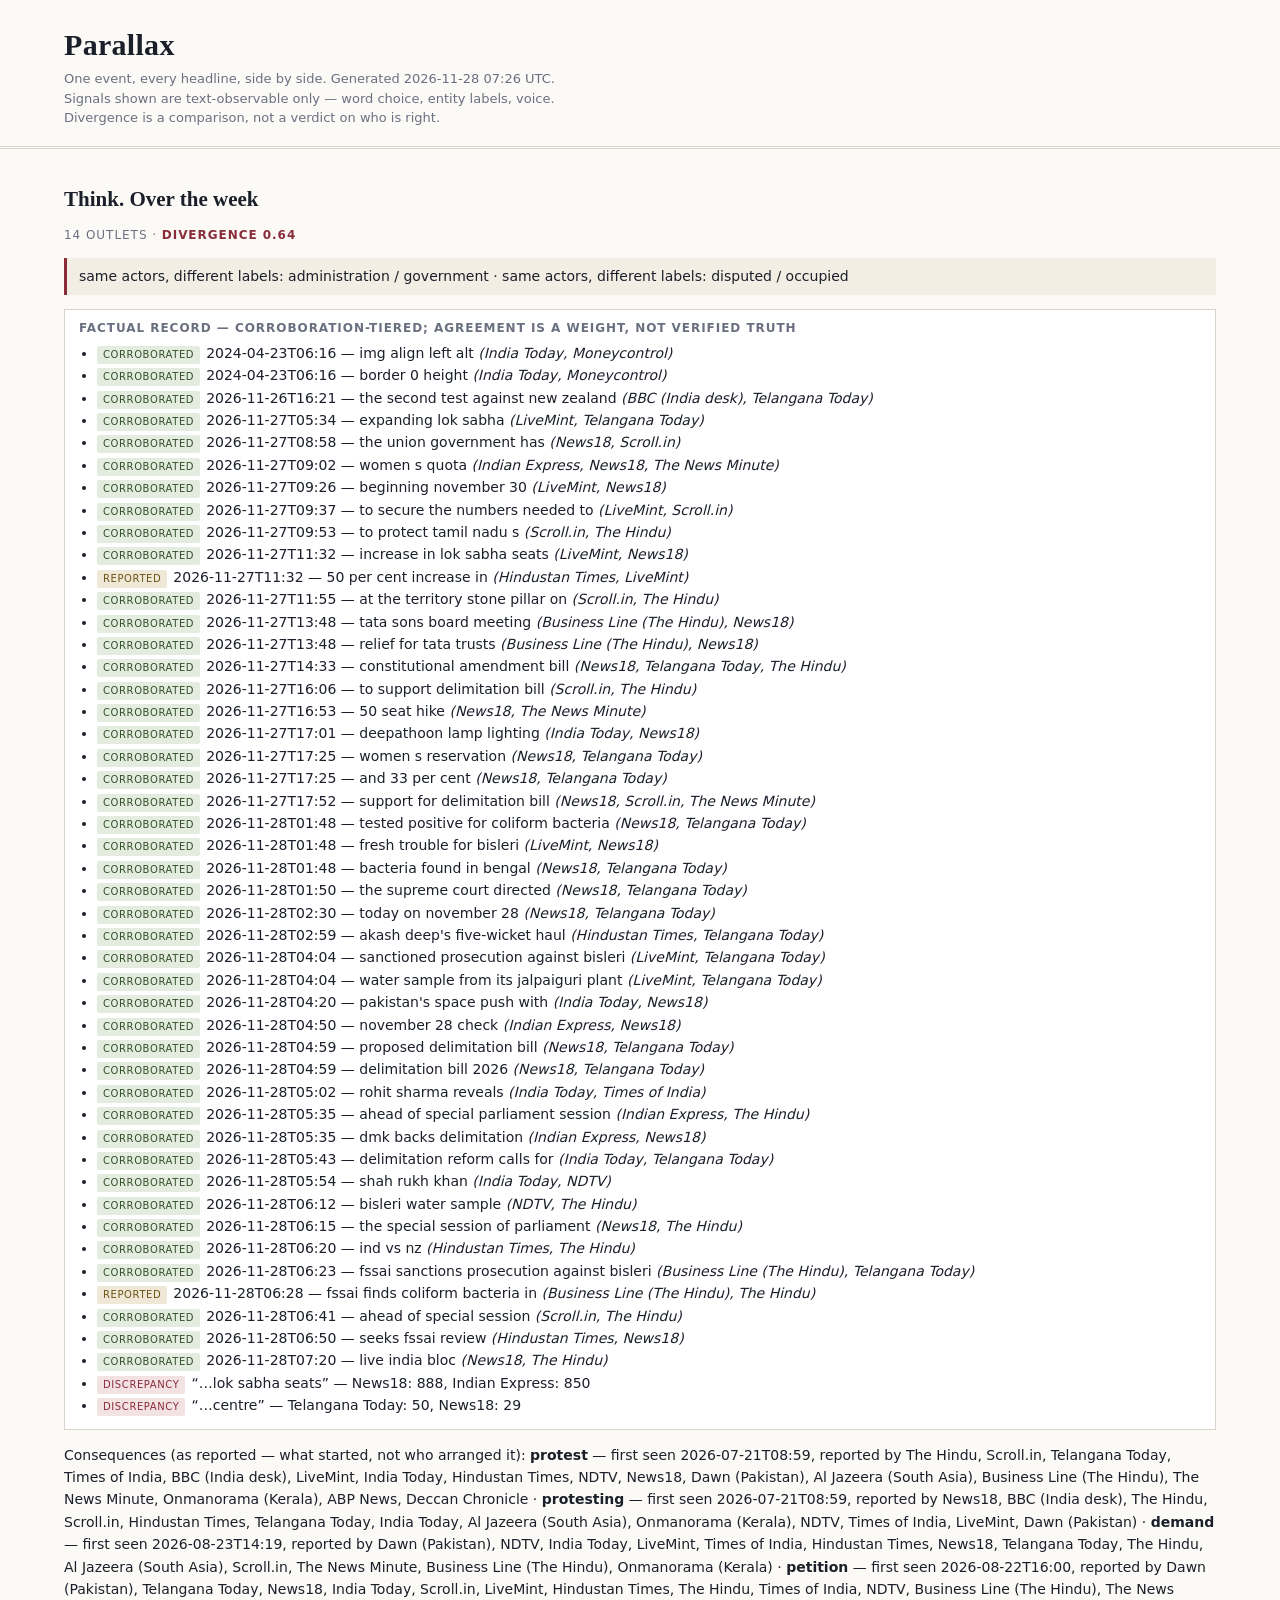
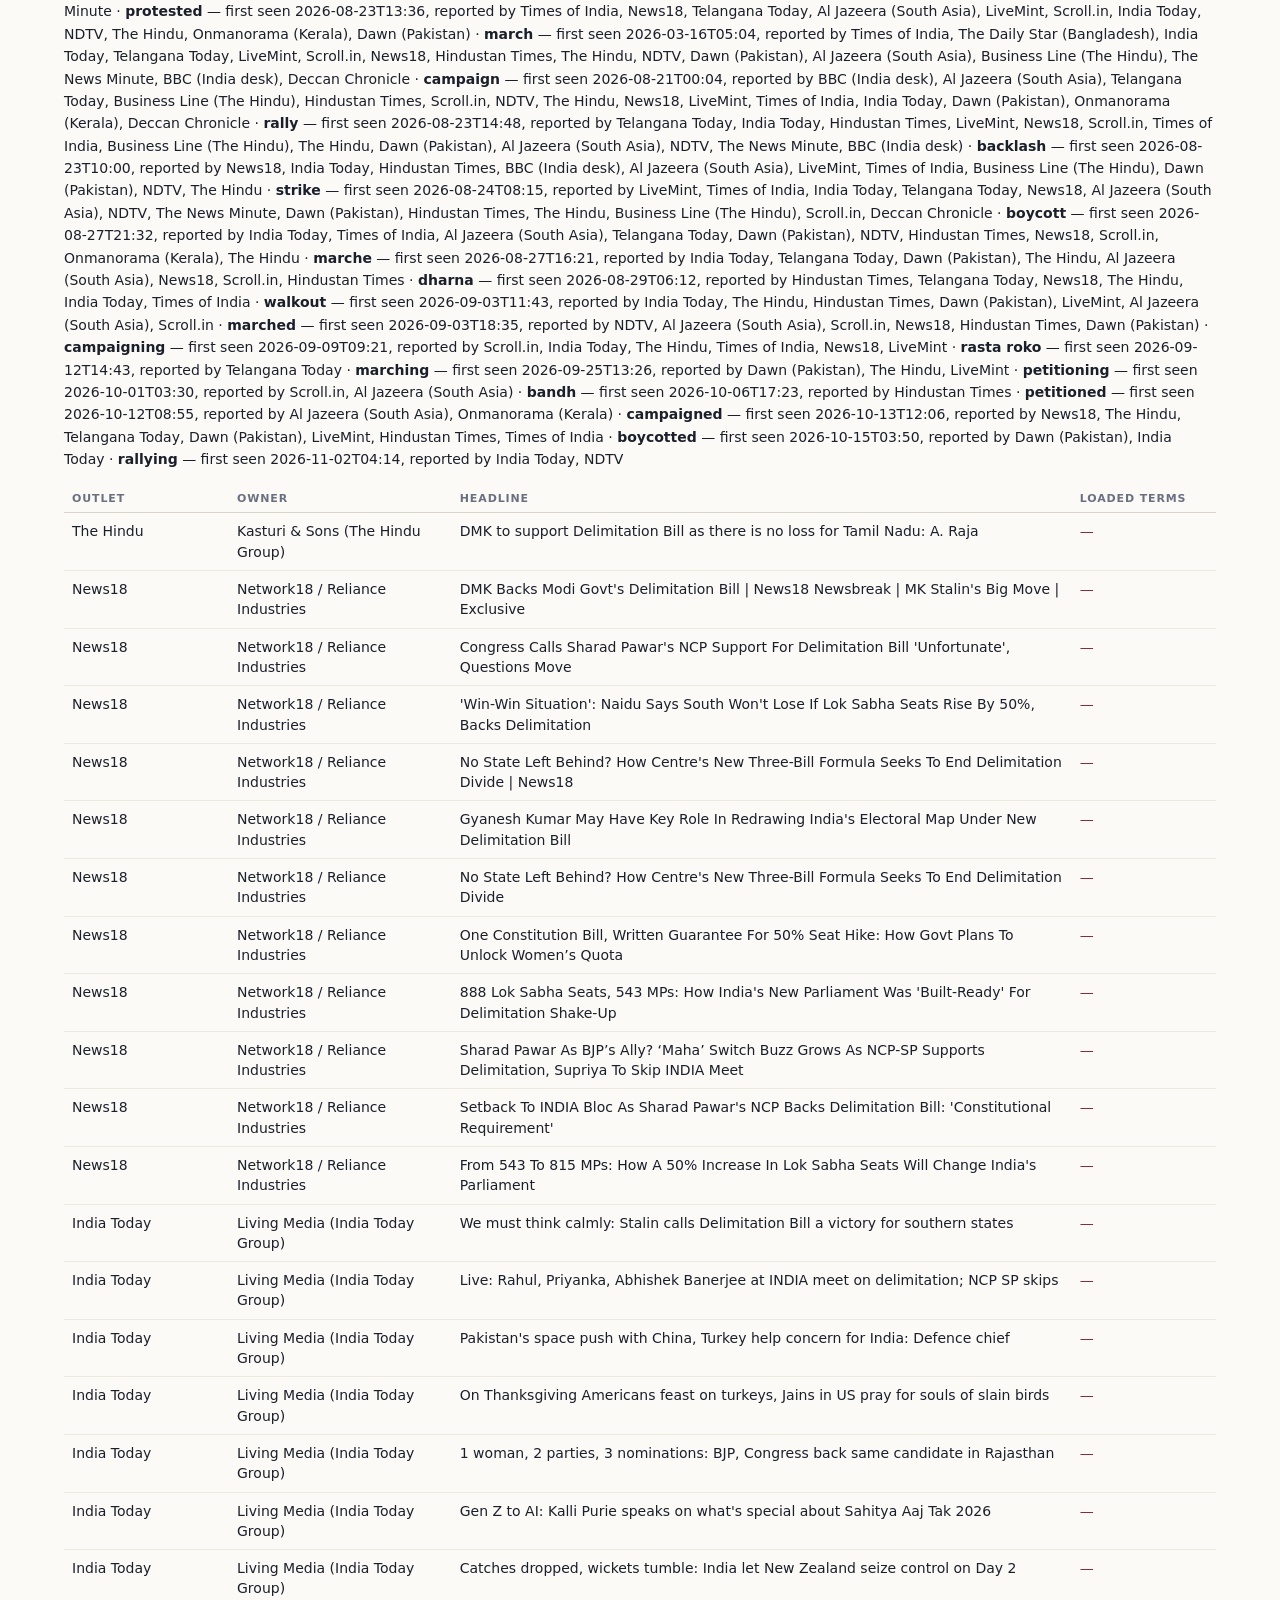
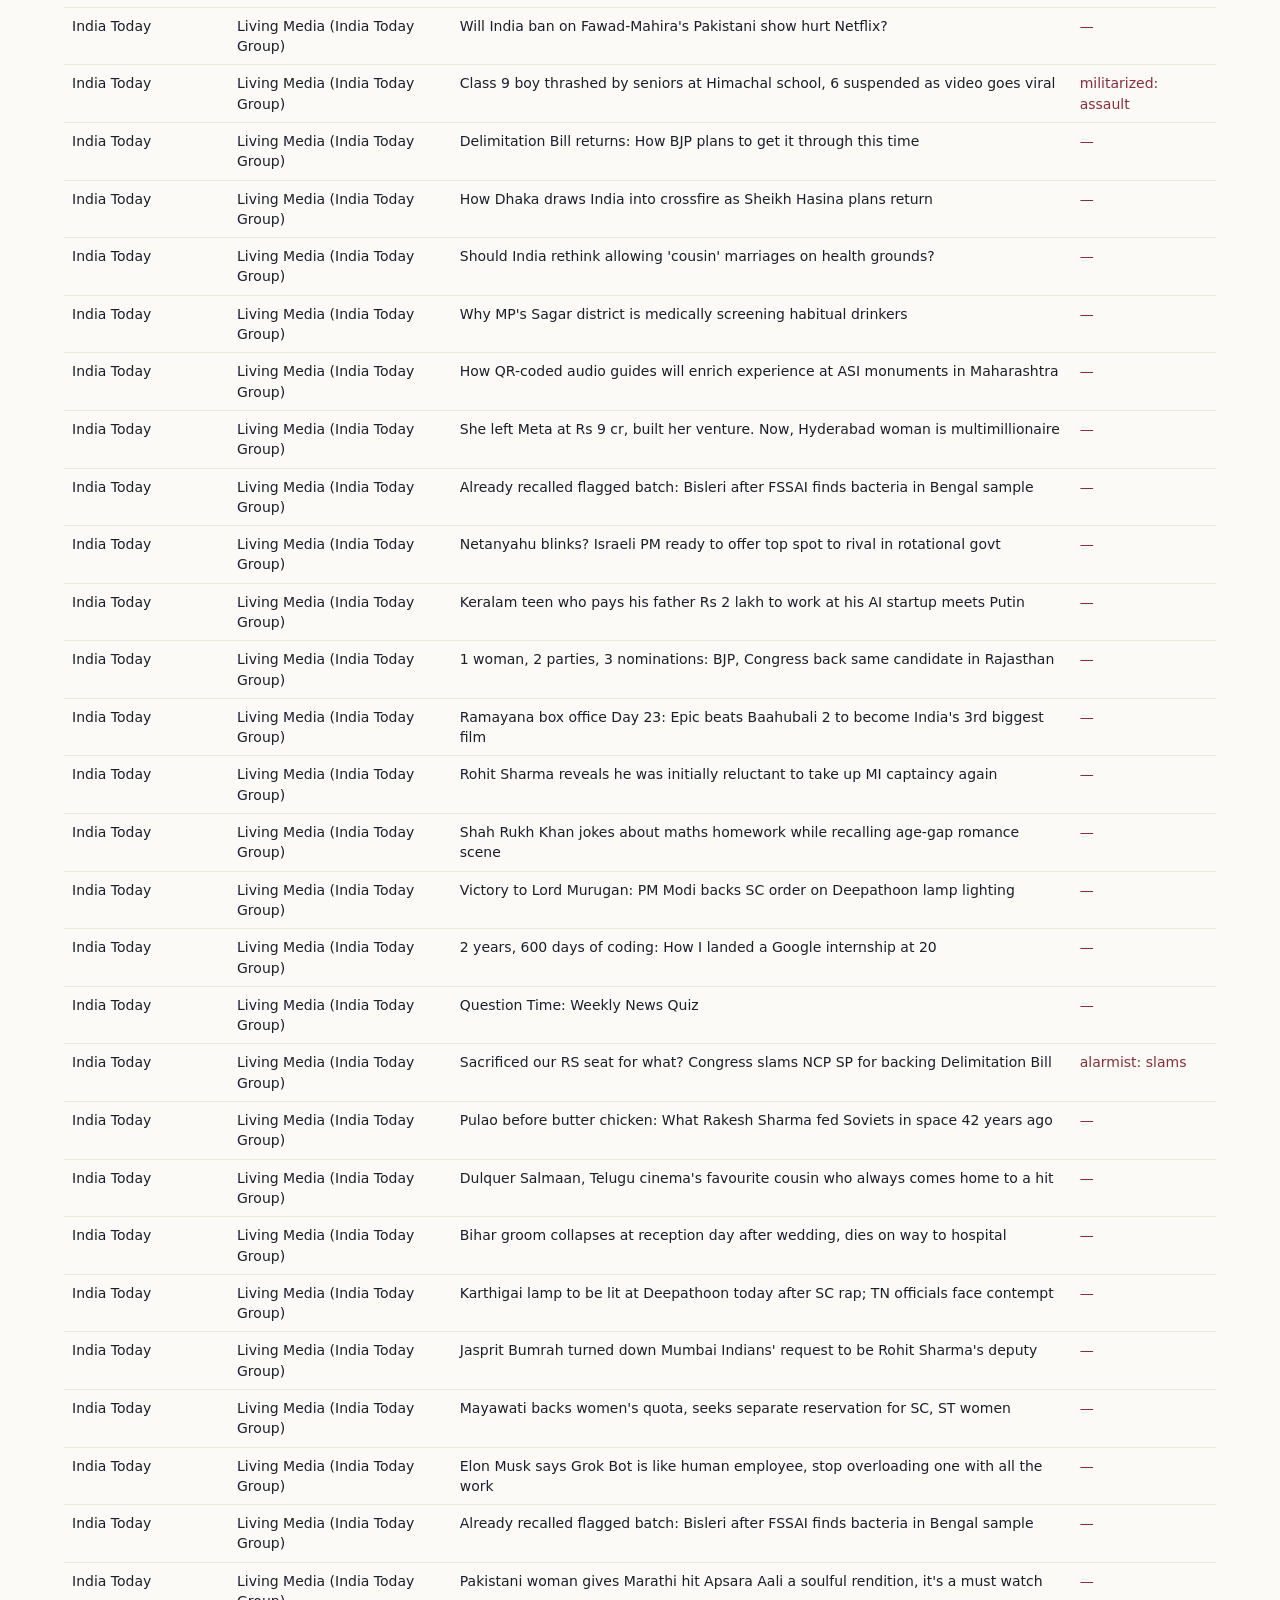
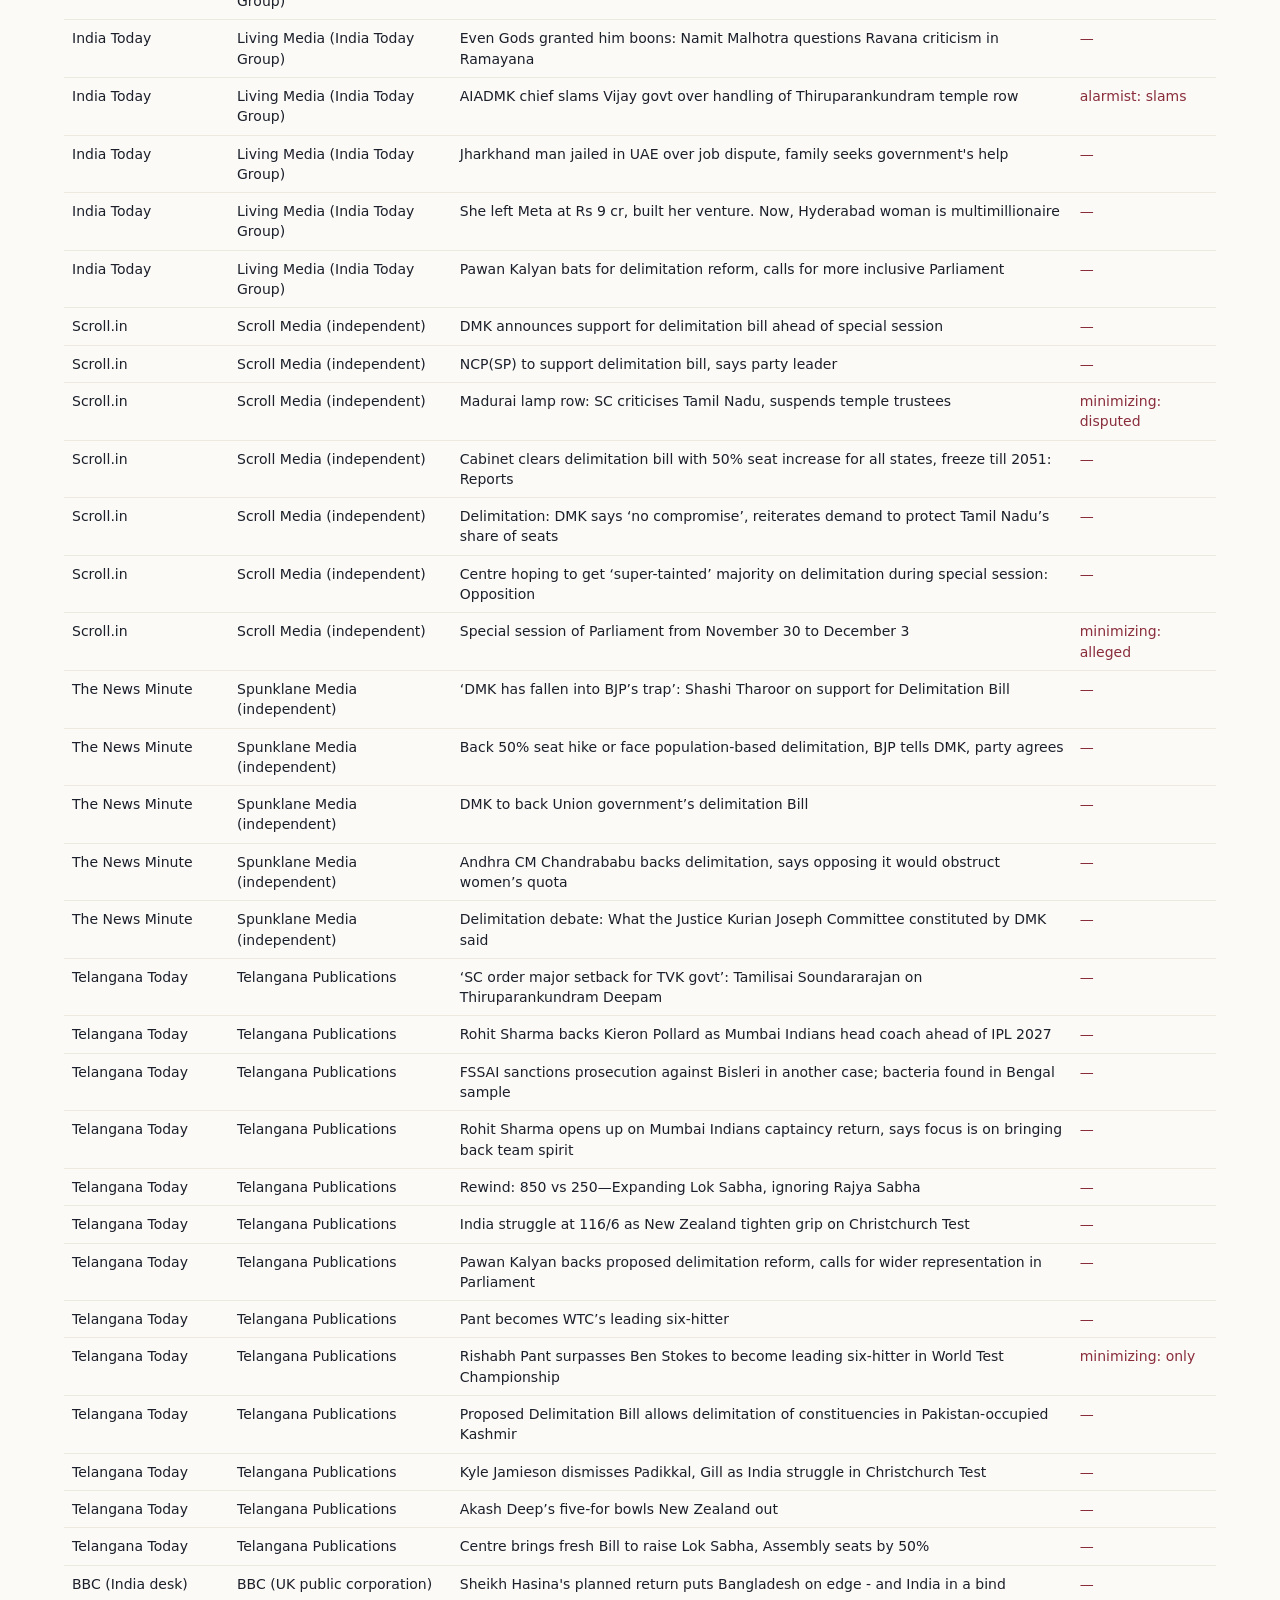
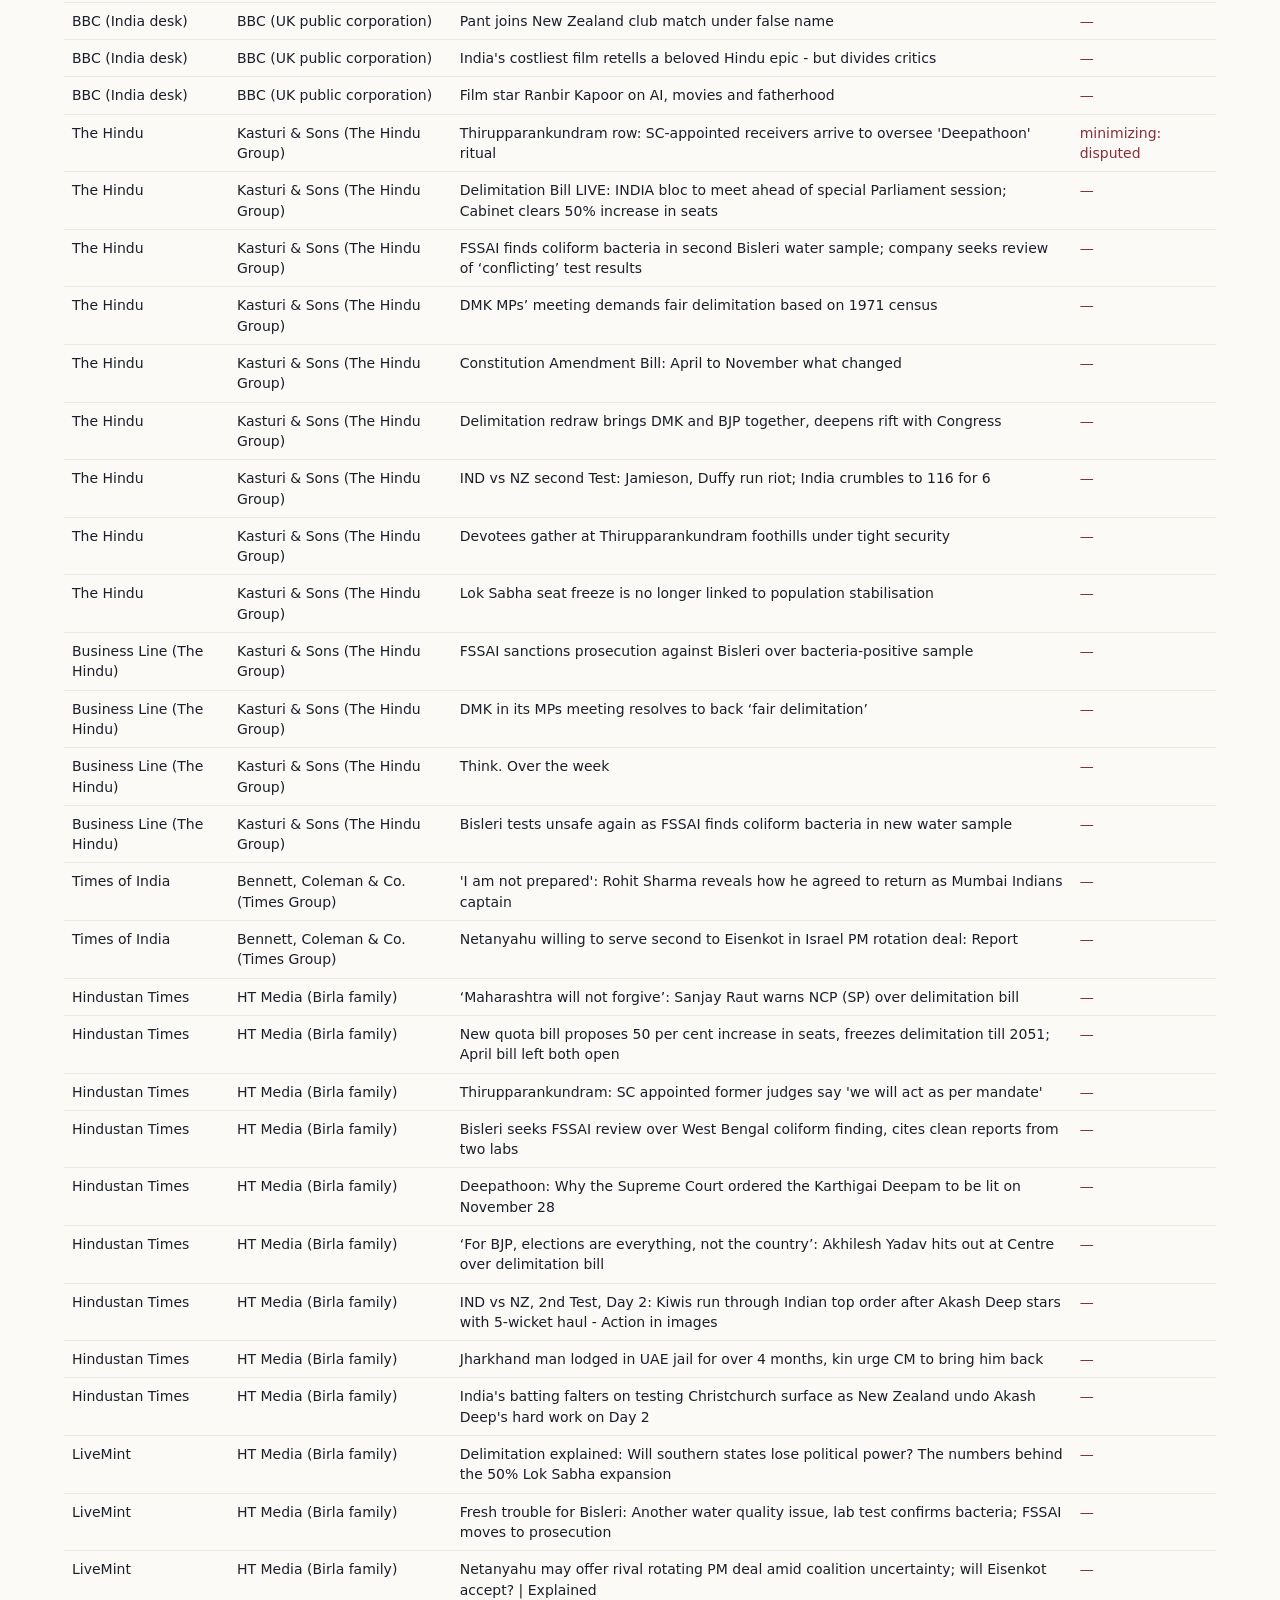
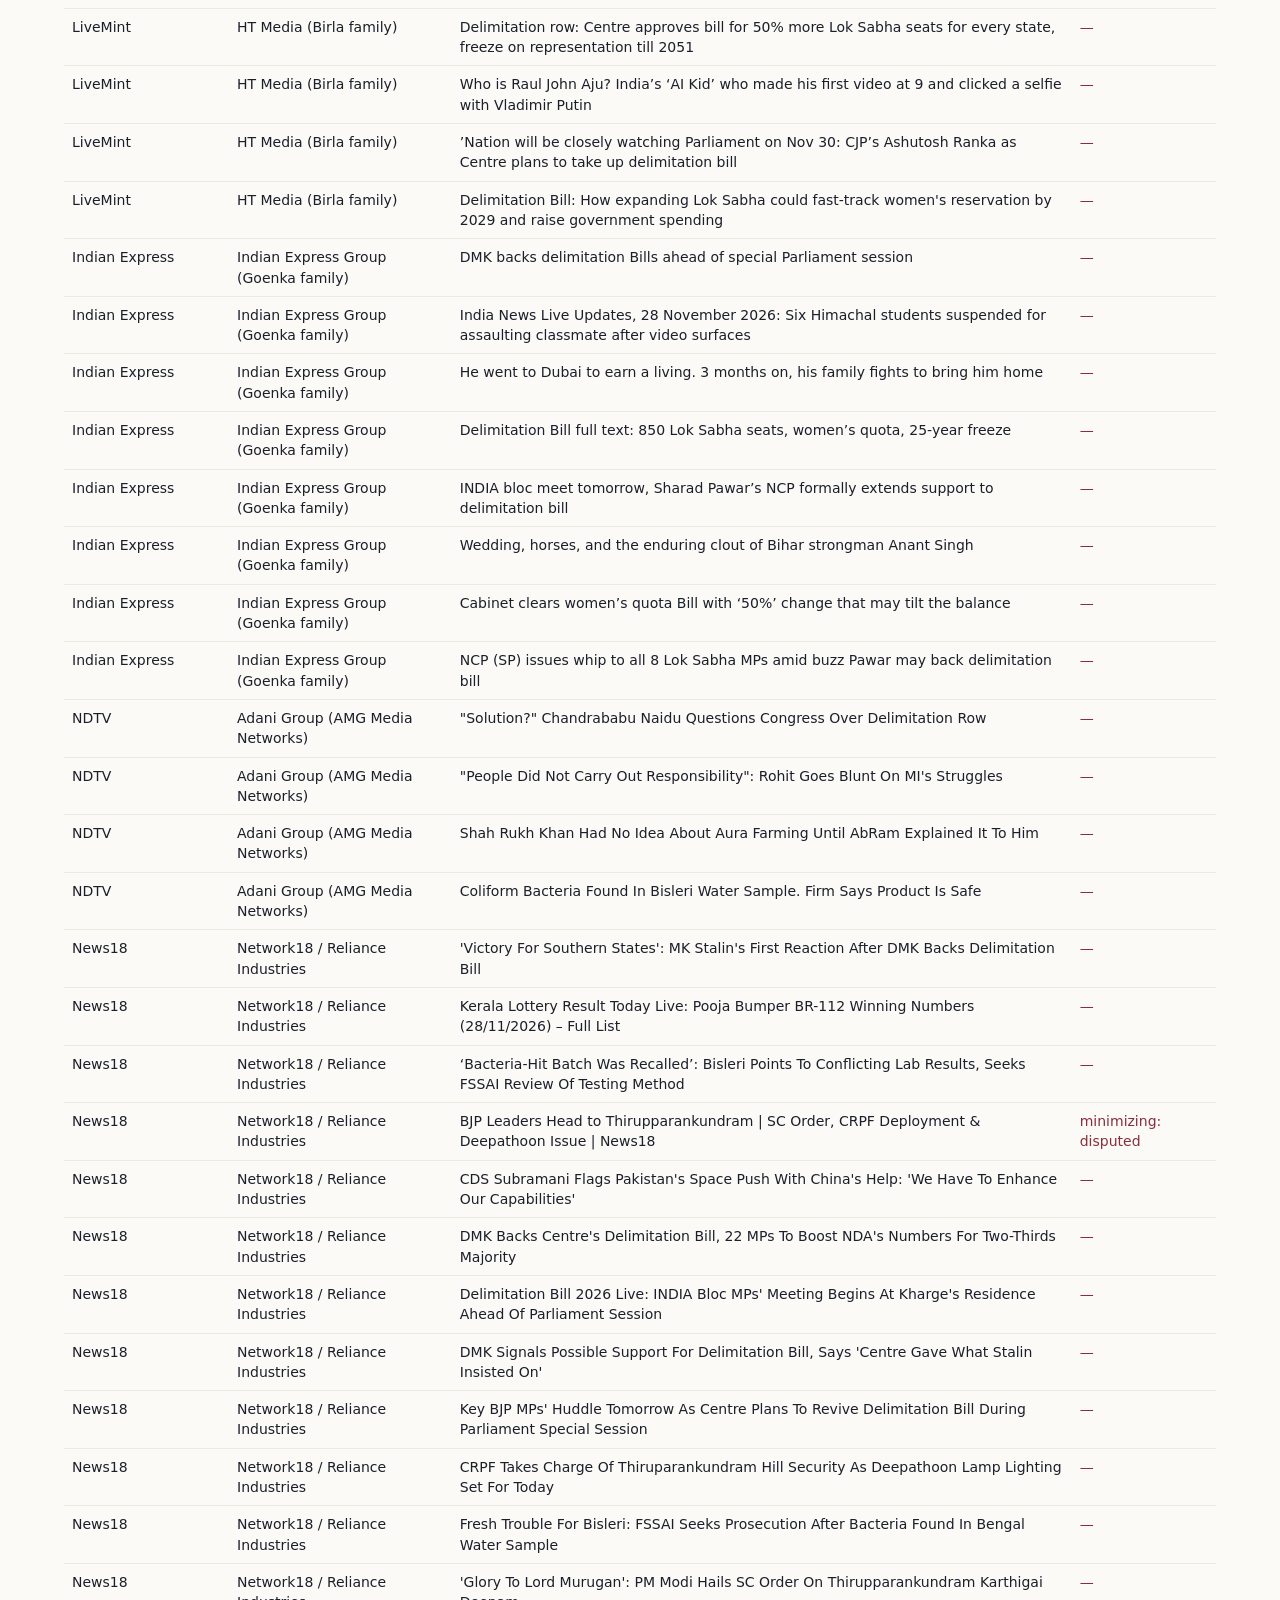
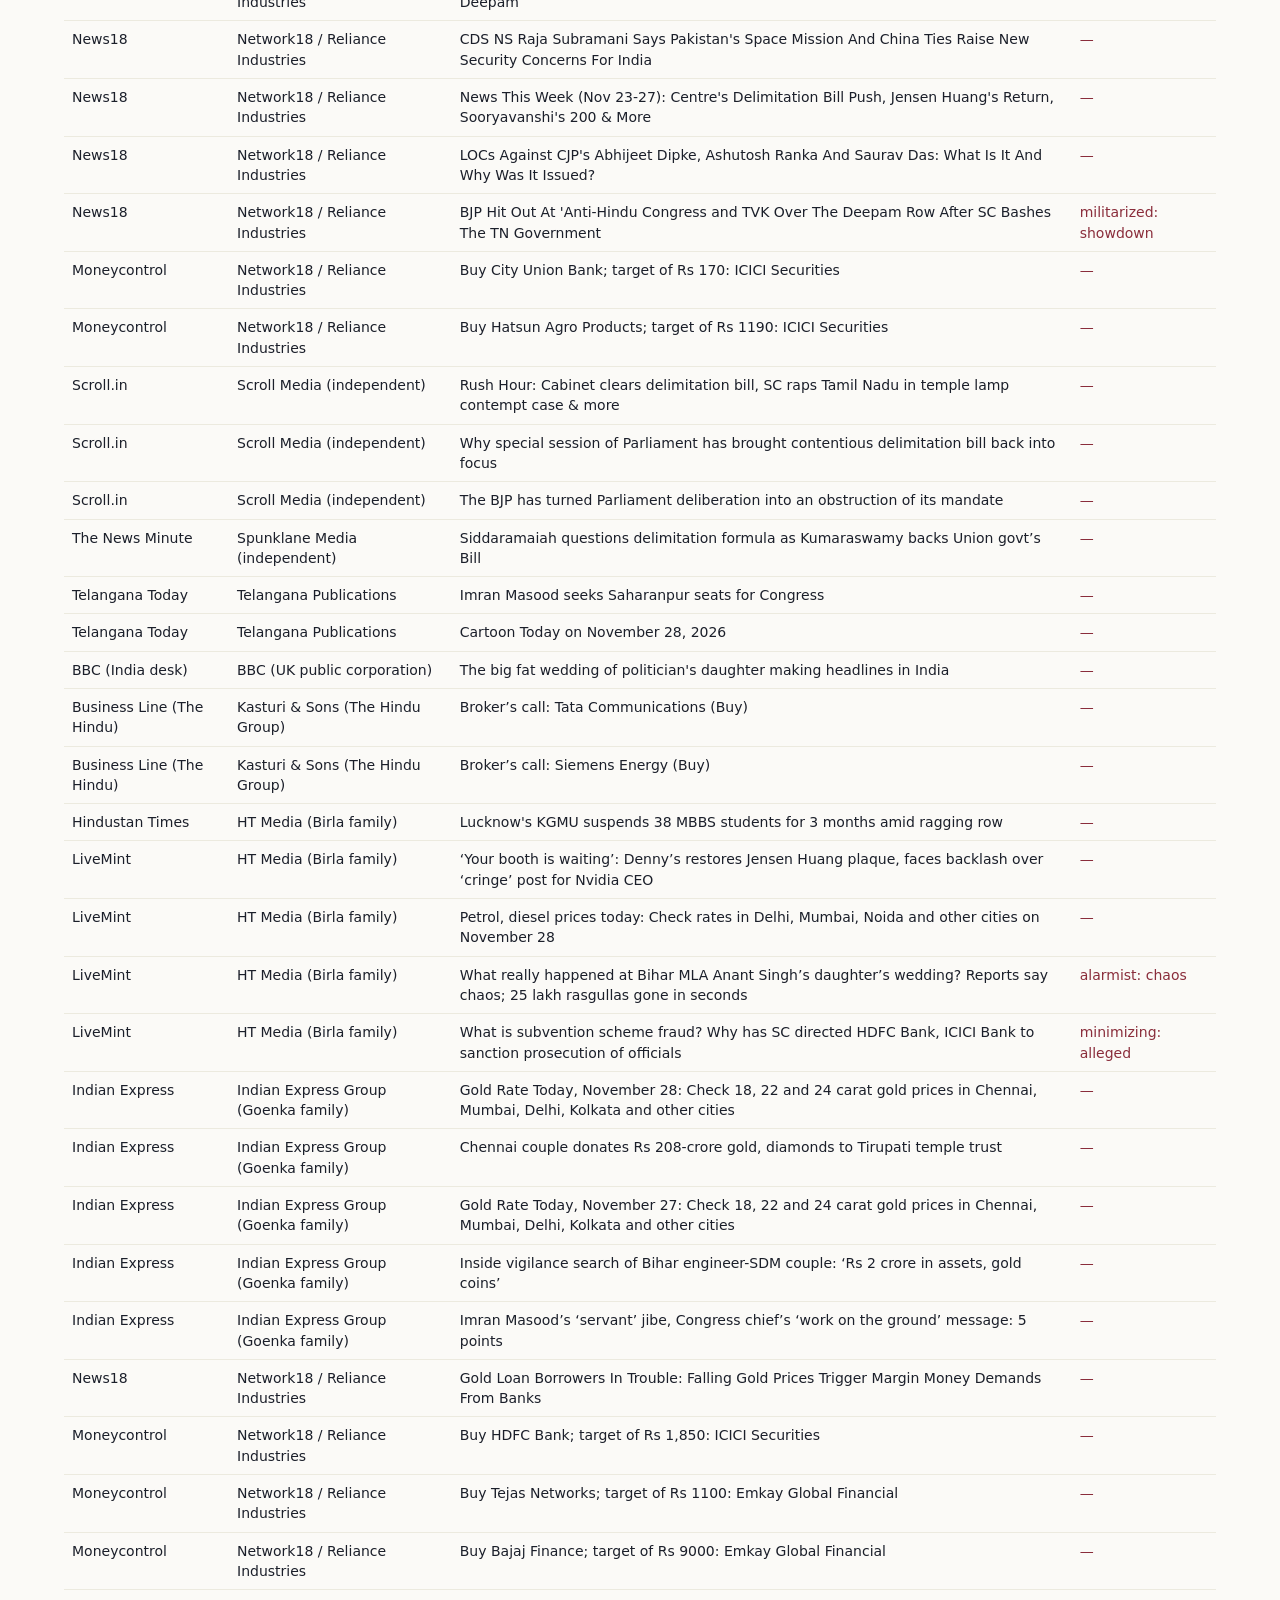
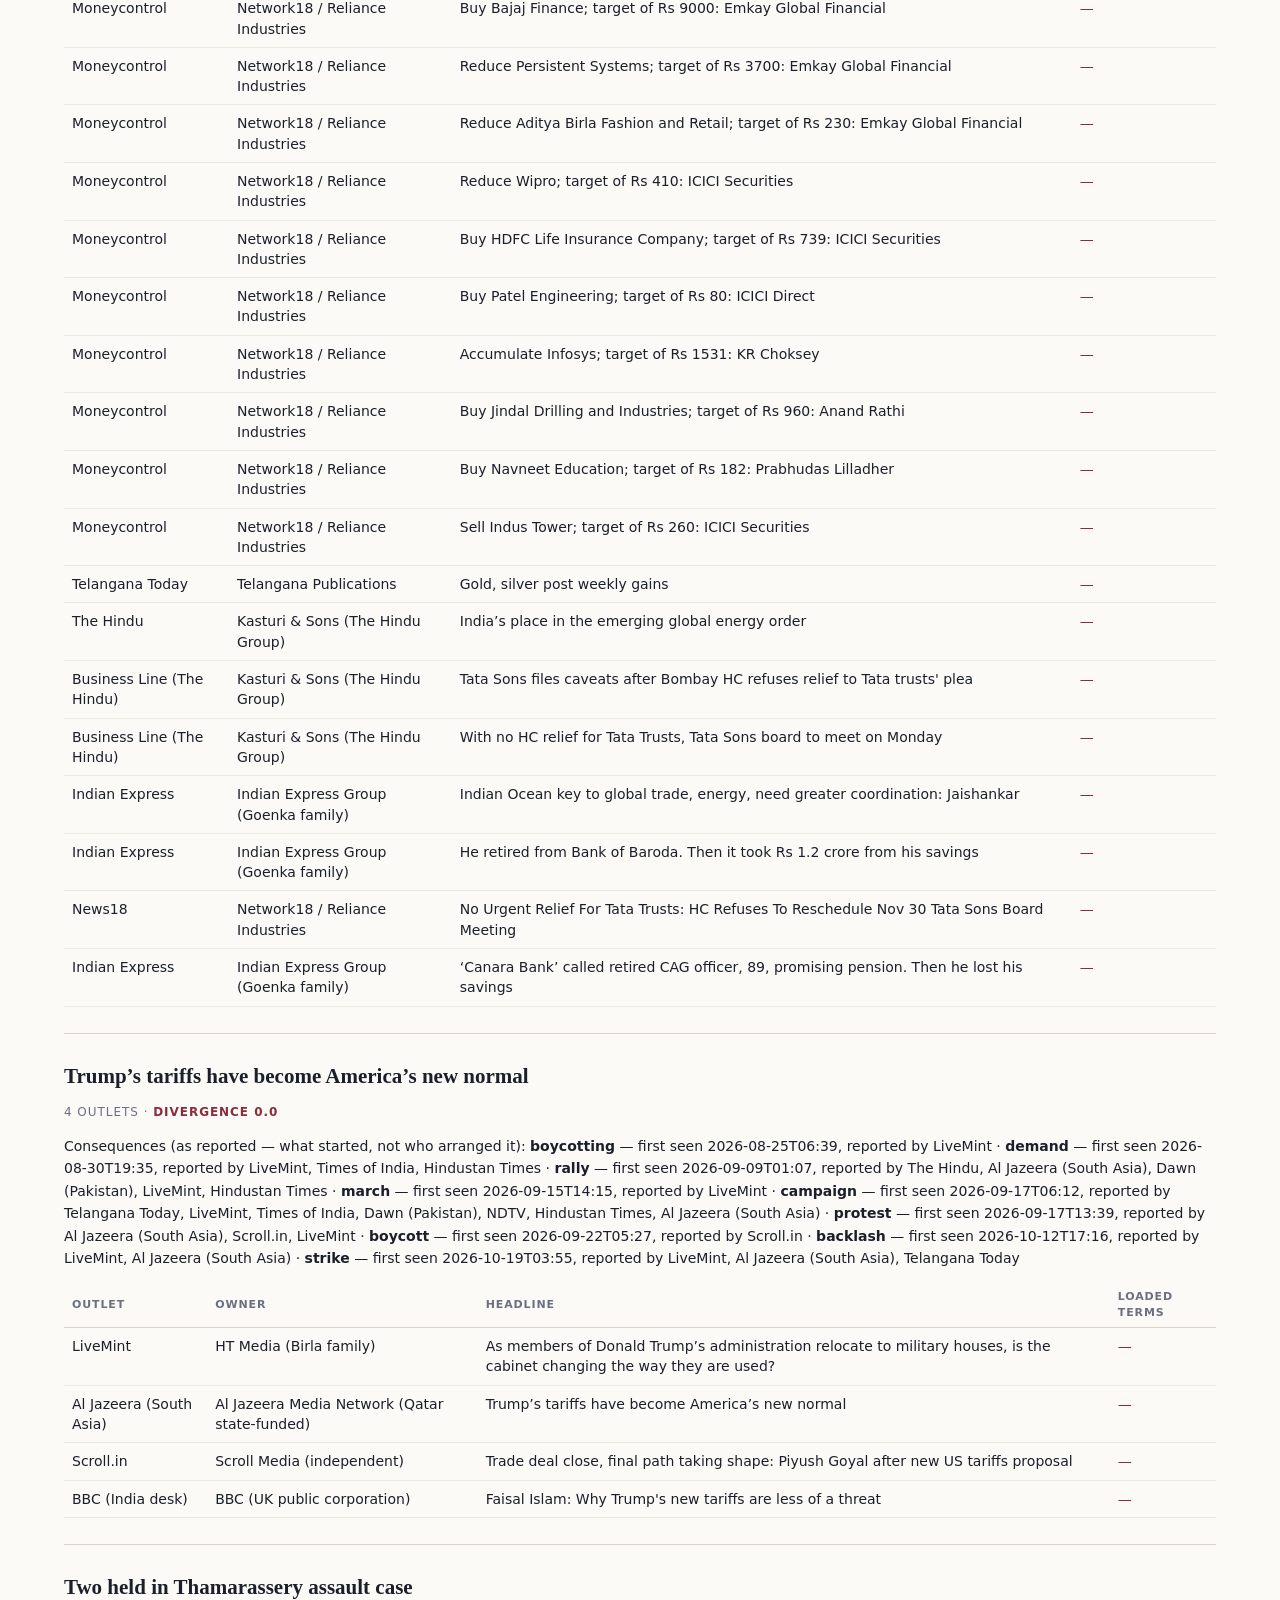
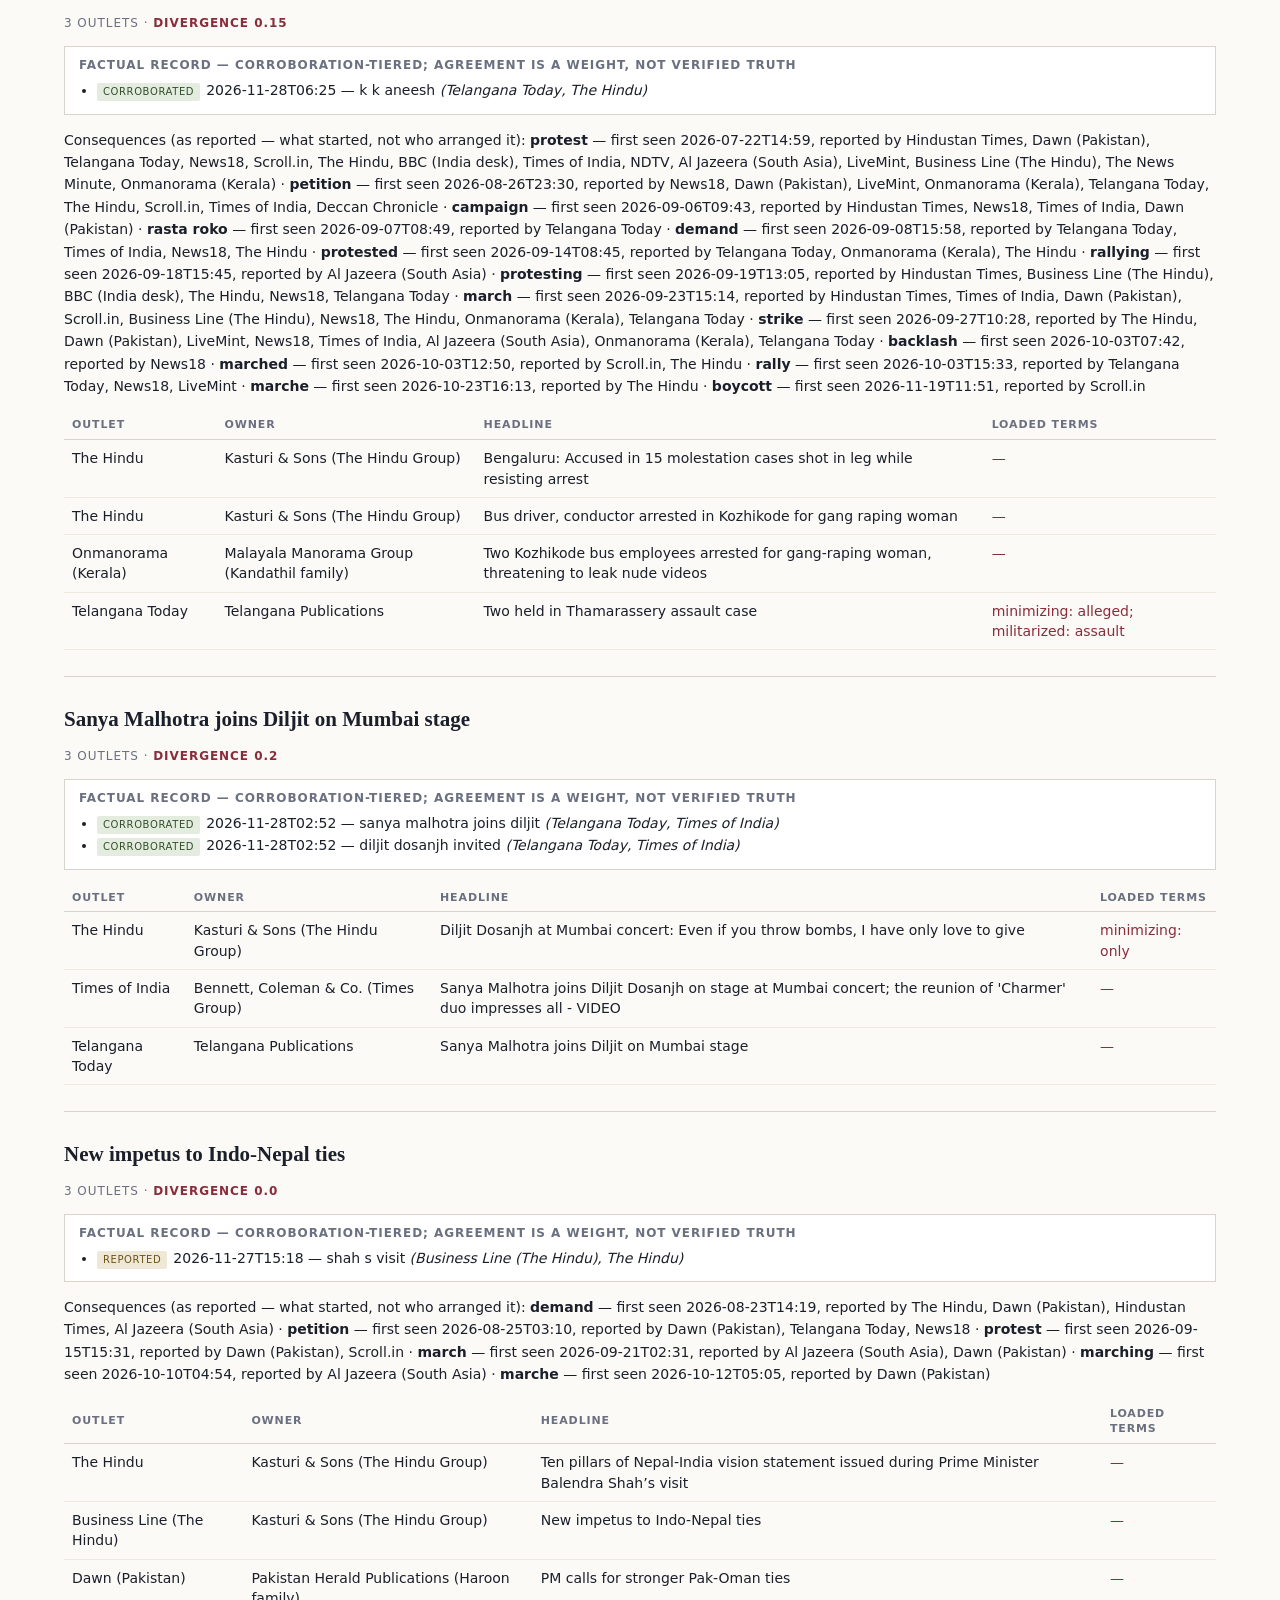
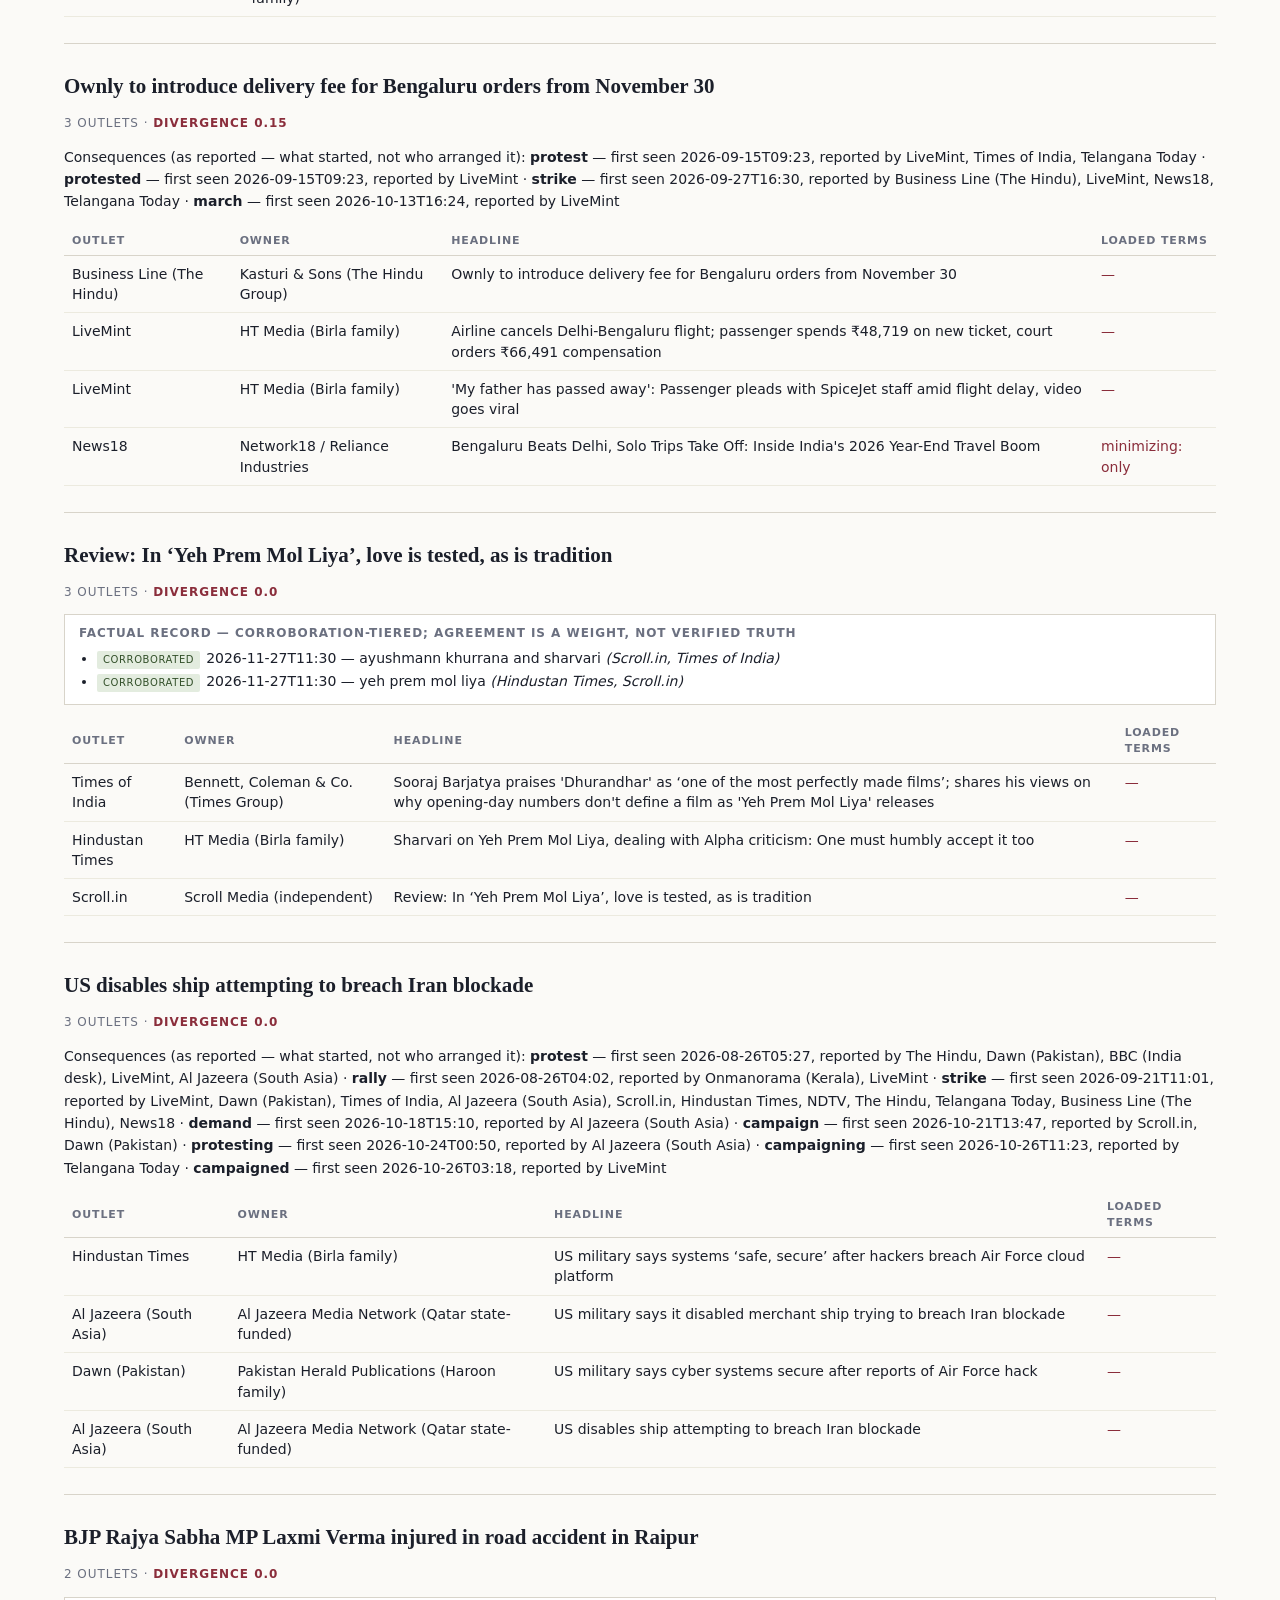
<file: reports/index.html>
<!doctype html><html lang="en"><head><meta charset="utf-8">
<meta name="viewport" content="width=device-width,initial-scale=1">
<title>Parallax</title><style>
:root{--ink:#1b1f2a;--paper:#fbfaf7;--rule:#d8d4ca;--flag:#8a2d3b;--dim:#6b7080}
*{box-sizing:border-box}body{margin:0;background:var(--paper);color:var(--ink);
font:16px/1.55 Georgia,'Times New Roman',serif}
header{border-bottom:3px double var(--rule);padding:28px 5vw 18px}
h1{font:700 30px/1.1 Georgia,serif;margin:0;letter-spacing:.3px}
header p{color:var(--dim);font:13px/1.5 system-ui,sans-serif;max-width:64ch;margin:8px 0 0}
main{padding:8px 5vw 60px}
.story{border-bottom:1px solid var(--rule);padding:26px 0}
.story h2{font-size:21px;margin:0 0 4px}
.meta{font:12px/1.4 system-ui,sans-serif;color:var(--dim);text-transform:uppercase;
letter-spacing:.08em;margin-bottom:14px}
.score{color:var(--flag);font-weight:600}
.diverge{font:14px/1.5 system-ui,sans-serif;background:#f2eee4;border-left:3px solid var(--flag);
padding:8px 12px;margin:0 0 14px}
table{width:100%;border-collapse:collapse;font:14px/1.45 system-ui,sans-serif}
th{text-align:left;font-size:11px;text-transform:uppercase;letter-spacing:.08em;
color:var(--dim);border-bottom:1px solid var(--rule);padding:6px 8px}
td{border-bottom:1px solid #eceadf;padding:8px;vertical-align:top}
.loaded{color:var(--flag)}
.record{font:14px/1.6 system-ui,sans-serif;margin:0 0 14px;padding:12px 14px;
background:#fff;border:1px solid var(--rule)}
.record h3{font:600 12px/1 system-ui,sans-serif;text-transform:uppercase;
letter-spacing:.08em;color:var(--dim);margin:0 0 8px}
.record ul{margin:0;padding-left:18px}
.tier{display:inline-block;font-size:10px;text-transform:uppercase;
letter-spacing:.06em;padding:1px 6px;border-radius:2px;margin-right:6px}
.tier.corroborated{background:#e3ecdf;color:#33502a}
.tier.reported{background:#efe8d6;color:#6b5417}
.tier.discrepancy,.tier.single-source{background:#f3e2e2;color:var(--flag)}
.conseq{font:14px/1.6 system-ui,sans-serif;margin:0 0 14px}
.conseq strong{color:var(--ink)}
@media(max-width:640px){td:nth-child(2),th:nth-child(2){display:none}}
</style></head><body>
<header><h1>Parallax</h1>
<p>One event, every headline, side by side. Generated 2026-11-28 07:26 UTC.
Signals shown are text-observable only — word choice, entity labels,
voice. Divergence is a comparison, not a verdict on who is right.</p>
</header><main><section class="story">
  <h2>Think. Over the week</h2>
  <p class="meta">14 outlets ·
    <span class="score">divergence 0.64</span></p>
  <p class="diverge">same actors, different labels: administration / government · same actors, different labels: disputed / occupied</p><div class="record"><h3>Factual record — corroboration-tiered; agreement is a weight, not verified truth</h3><ul><li><span class="tier corroborated">corroborated</span>2024-04-23T06:16 — img align left alt <em>(India Today, Moneycontrol)</em></li><li><span class="tier corroborated">corroborated</span>2024-04-23T06:16 — border 0 height <em>(India Today, Moneycontrol)</em></li><li><span class="tier corroborated">corroborated</span>2026-11-26T16:21 — the second test against new zealand <em>(BBC (India desk), Telangana Today)</em></li><li><span class="tier corroborated">corroborated</span>2026-11-27T05:34 — expanding lok sabha <em>(LiveMint, Telangana Today)</em></li><li><span class="tier corroborated">corroborated</span>2026-11-27T08:58 — the union government has <em>(News18, Scroll.in)</em></li><li><span class="tier corroborated">corroborated</span>2026-11-27T09:02 — women s quota <em>(Indian Express, News18, The News Minute)</em></li><li><span class="tier corroborated">corroborated</span>2026-11-27T09:26 — beginning november 30 <em>(LiveMint, News18)</em></li><li><span class="tier corroborated">corroborated</span>2026-11-27T09:37 — to secure the numbers needed to <em>(LiveMint, Scroll.in)</em></li><li><span class="tier corroborated">corroborated</span>2026-11-27T09:53 — to protect tamil nadu s <em>(Scroll.in, The Hindu)</em></li><li><span class="tier corroborated">corroborated</span>2026-11-27T11:32 — increase in lok sabha seats <em>(LiveMint, News18)</em></li><li><span class="tier reported">reported</span>2026-11-27T11:32 — 50 per cent increase in <em>(Hindustan Times, LiveMint)</em></li><li><span class="tier corroborated">corroborated</span>2026-11-27T11:55 — at the territory stone pillar on <em>(Scroll.in, The Hindu)</em></li><li><span class="tier corroborated">corroborated</span>2026-11-27T13:48 — tata sons board meeting <em>(Business Line (The Hindu), News18)</em></li><li><span class="tier corroborated">corroborated</span>2026-11-27T13:48 — relief for tata trusts <em>(Business Line (The Hindu), News18)</em></li><li><span class="tier corroborated">corroborated</span>2026-11-27T14:33 — constitutional amendment bill <em>(News18, Telangana Today, The Hindu)</em></li><li><span class="tier corroborated">corroborated</span>2026-11-27T16:06 — to support delimitation bill <em>(Scroll.in, The Hindu)</em></li><li><span class="tier corroborated">corroborated</span>2026-11-27T16:53 — 50 seat hike <em>(News18, The News Minute)</em></li><li><span class="tier corroborated">corroborated</span>2026-11-27T17:01 — deepathoon lamp lighting <em>(India Today, News18)</em></li><li><span class="tier corroborated">corroborated</span>2026-11-27T17:25 — women s reservation <em>(News18, Telangana Today)</em></li><li><span class="tier corroborated">corroborated</span>2026-11-27T17:25 — and 33 per cent <em>(News18, Telangana Today)</em></li><li><span class="tier corroborated">corroborated</span>2026-11-27T17:52 — support for delimitation bill <em>(News18, Scroll.in, The News Minute)</em></li><li><span class="tier corroborated">corroborated</span>2026-11-28T01:48 — tested positive for coliform bacteria <em>(News18, Telangana Today)</em></li><li><span class="tier corroborated">corroborated</span>2026-11-28T01:48 — fresh trouble for bisleri <em>(LiveMint, News18)</em></li><li><span class="tier corroborated">corroborated</span>2026-11-28T01:48 — bacteria found in bengal <em>(News18, Telangana Today)</em></li><li><span class="tier corroborated">corroborated</span>2026-11-28T01:50 — the supreme court directed <em>(News18, Telangana Today)</em></li><li><span class="tier corroborated">corroborated</span>2026-11-28T02:30 — today on november 28 <em>(News18, Telangana Today)</em></li><li><span class="tier corroborated">corroborated</span>2026-11-28T02:59 — akash deep&#x27;s five-wicket haul <em>(Hindustan Times, Telangana Today)</em></li><li><span class="tier corroborated">corroborated</span>2026-11-28T04:04 — sanctioned prosecution against bisleri <em>(LiveMint, Telangana Today)</em></li><li><span class="tier corroborated">corroborated</span>2026-11-28T04:04 — water sample from its jalpaiguri plant <em>(LiveMint, Telangana Today)</em></li><li><span class="tier corroborated">corroborated</span>2026-11-28T04:20 — pakistan&#x27;s space push with <em>(India Today, News18)</em></li><li><span class="tier corroborated">corroborated</span>2026-11-28T04:50 — november 28 check <em>(Indian Express, News18)</em></li><li><span class="tier corroborated">corroborated</span>2026-11-28T04:59 — proposed delimitation bill <em>(News18, Telangana Today)</em></li><li><span class="tier corroborated">corroborated</span>2026-11-28T04:59 — delimitation bill 2026 <em>(News18, Telangana Today)</em></li><li><span class="tier corroborated">corroborated</span>2026-11-28T05:02 — rohit sharma reveals <em>(India Today, Times of India)</em></li><li><span class="tier corroborated">corroborated</span>2026-11-28T05:35 — ahead of special parliament session <em>(Indian Express, The Hindu)</em></li><li><span class="tier corroborated">corroborated</span>2026-11-28T05:35 — dmk backs delimitation <em>(Indian Express, News18)</em></li><li><span class="tier corroborated">corroborated</span>2026-11-28T05:43 — delimitation reform calls for <em>(India Today, Telangana Today)</em></li><li><span class="tier corroborated">corroborated</span>2026-11-28T05:54 — shah rukh khan <em>(India Today, NDTV)</em></li><li><span class="tier corroborated">corroborated</span>2026-11-28T06:12 — bisleri water sample <em>(NDTV, The Hindu)</em></li><li><span class="tier corroborated">corroborated</span>2026-11-28T06:15 — the special session of parliament <em>(News18, The Hindu)</em></li><li><span class="tier corroborated">corroborated</span>2026-11-28T06:20 — ind vs nz <em>(Hindustan Times, The Hindu)</em></li><li><span class="tier corroborated">corroborated</span>2026-11-28T06:23 — fssai sanctions prosecution against bisleri <em>(Business Line (The Hindu), Telangana Today)</em></li><li><span class="tier reported">reported</span>2026-11-28T06:28 — fssai finds coliform bacteria in <em>(Business Line (The Hindu), The Hindu)</em></li><li><span class="tier corroborated">corroborated</span>2026-11-28T06:41 — ahead of special session <em>(Scroll.in, The Hindu)</em></li><li><span class="tier corroborated">corroborated</span>2026-11-28T06:50 — seeks fssai review <em>(Hindustan Times, News18)</em></li><li><span class="tier corroborated">corroborated</span>2026-11-28T07:20 — live india bloc <em>(News18, The Hindu)</em></li><li><span class="tier discrepancy">discrepancy</span>“…lok sabha seats” — News18: 888, Indian Express: 850</li><li><span class="tier discrepancy">discrepancy</span>“…centre” — Telangana Today: 50, News18: 29</li></ul></div><p class="conseq">Consequences (as reported — what started, not who arranged it): <strong>protest</strong> — first seen 2026-07-21T08:59, reported by The Hindu, Scroll.in, Telangana Today, Times of India, BBC (India desk), LiveMint, India Today, Hindustan Times, NDTV, News18, Dawn (Pakistan), Al Jazeera (South Asia), Business Line (The Hindu), The News Minute, Onmanorama (Kerala), ABP News, Deccan Chronicle · <strong>protesting</strong> — first seen 2026-07-21T08:59, reported by News18, BBC (India desk), The Hindu, Scroll.in, Hindustan Times, Telangana Today, India Today, Al Jazeera (South Asia), Onmanorama (Kerala), NDTV, Times of India, LiveMint, Dawn (Pakistan) · <strong>demand</strong> — first seen 2026-08-23T14:19, reported by Dawn (Pakistan), NDTV, India Today, LiveMint, Times of India, Hindustan Times, News18, Telangana Today, The Hindu, Al Jazeera (South Asia), Scroll.in, The News Minute, Business Line (The Hindu), Onmanorama (Kerala) · <strong>petition</strong> — first seen 2026-08-22T16:00, reported by Dawn (Pakistan), Telangana Today, News18, India Today, Scroll.in, LiveMint, Hindustan Times, The Hindu, Times of India, NDTV, Business Line (The Hindu), The News Minute · <strong>protested</strong> — first seen 2026-08-23T13:36, reported by Times of India, News18, Telangana Today, Al Jazeera (South Asia), LiveMint, Scroll.in, India Today, NDTV, The Hindu, Onmanorama (Kerala), Dawn (Pakistan) · <strong>march</strong> — first seen 2026-03-16T05:04, reported by Times of India, The Daily Star (Bangladesh), India Today, Telangana Today, LiveMint, Scroll.in, News18, Hindustan Times, The Hindu, NDTV, Dawn (Pakistan), Al Jazeera (South Asia), Business Line (The Hindu), The News Minute, BBC (India desk), Deccan Chronicle · <strong>campaign</strong> — first seen 2026-08-21T00:04, reported by BBC (India desk), Al Jazeera (South Asia), Telangana Today, Business Line (The Hindu), Hindustan Times, Scroll.in, NDTV, The Hindu, News18, LiveMint, Times of India, India Today, Dawn (Pakistan), Onmanorama (Kerala), Deccan Chronicle · <strong>rally</strong> — first seen 2026-08-23T14:48, reported by Telangana Today, India Today, Hindustan Times, LiveMint, News18, Scroll.in, Times of India, Business Line (The Hindu), The Hindu, Dawn (Pakistan), Al Jazeera (South Asia), NDTV, The News Minute, BBC (India desk) · <strong>backlash</strong> — first seen 2026-08-23T10:00, reported by News18, India Today, Hindustan Times, BBC (India desk), Al Jazeera (South Asia), LiveMint, Times of India, Business Line (The Hindu), Dawn (Pakistan), NDTV, The Hindu · <strong>strike</strong> — first seen 2026-08-24T08:15, reported by LiveMint, Times of India, India Today, Telangana Today, News18, Al Jazeera (South Asia), NDTV, The News Minute, Dawn (Pakistan), Hindustan Times, The Hindu, Business Line (The Hindu), Scroll.in, Deccan Chronicle · <strong>boycott</strong> — first seen 2026-08-27T21:32, reported by India Today, Times of India, Al Jazeera (South Asia), Telangana Today, Dawn (Pakistan), NDTV, Hindustan Times, News18, Scroll.in, Onmanorama (Kerala), The Hindu · <strong>marche</strong> — first seen 2026-08-27T16:21, reported by India Today, Telangana Today, Dawn (Pakistan), The Hindu, Al Jazeera (South Asia), News18, Scroll.in, Hindustan Times · <strong>dharna</strong> — first seen 2026-08-29T06:12, reported by Hindustan Times, Telangana Today, News18, The Hindu, India Today, Times of India · <strong>walkout</strong> — first seen 2026-09-03T11:43, reported by India Today, The Hindu, Hindustan Times, Dawn (Pakistan), LiveMint, Al Jazeera (South Asia), Scroll.in · <strong>marched</strong> — first seen 2026-09-03T18:35, reported by NDTV, Al Jazeera (South Asia), Scroll.in, News18, Hindustan Times, Dawn (Pakistan) · <strong>campaigning</strong> — first seen 2026-09-09T09:21, reported by Scroll.in, India Today, The Hindu, Times of India, News18, LiveMint · <strong>rasta roko</strong> — first seen 2026-09-12T14:43, reported by Telangana Today · <strong>marching</strong> — first seen 2026-09-25T13:26, reported by Dawn (Pakistan), The Hindu, LiveMint · <strong>petitioning</strong> — first seen 2026-10-01T03:30, reported by Scroll.in, Al Jazeera (South Asia) · <strong>bandh</strong> — first seen 2026-10-06T17:23, reported by Hindustan Times · <strong>petitioned</strong> — first seen 2026-10-12T08:55, reported by Al Jazeera (South Asia), Onmanorama (Kerala) · <strong>campaigned</strong> — first seen 2026-10-13T12:06, reported by News18, The Hindu, Telangana Today, Dawn (Pakistan), LiveMint, Hindustan Times, Times of India · <strong>boycotted</strong> — first seen 2026-10-15T03:50, reported by Dawn (Pakistan), India Today · <strong>rallying</strong> — first seen 2026-11-02T04:14, reported by India Today, NDTV</p>
  <table><thead><tr><th>Outlet</th><th>Owner</th><th>Headline</th>
  <th>Loaded terms</th></tr></thead><tbody><tr><td>The Hindu</td><td>Kasturi &amp; Sons (The Hindu Group)</td><td>DMK to support Delimitation Bill as there is no loss for Tamil Nadu: A. Raja</td><td class='loaded'>—</td></tr><tr><td>News18</td><td>Network18 / Reliance Industries</td><td>DMK Backs Modi Govt&#x27;s Delimitation Bill | News18 Newsbreak | MK Stalin&#x27;s Big Move | Exclusive</td><td class='loaded'>—</td></tr><tr><td>News18</td><td>Network18 / Reliance Industries</td><td>Congress Calls Sharad Pawar&#x27;s NCP Support For Delimitation Bill &#x27;Unfortunate&#x27;, Questions Move</td><td class='loaded'>—</td></tr><tr><td>News18</td><td>Network18 / Reliance Industries</td><td>&#x27;Win-Win Situation&#x27;: Naidu Says South Won&#x27;t Lose If Lok Sabha Seats Rise By 50%, Backs Delimitation</td><td class='loaded'>—</td></tr><tr><td>News18</td><td>Network18 / Reliance Industries</td><td>No State Left Behind? How Centre&#x27;s New Three-Bill Formula Seeks To End Delimitation Divide | News18</td><td class='loaded'>—</td></tr><tr><td>News18</td><td>Network18 / Reliance Industries</td><td>Gyanesh Kumar May Have Key Role In Redrawing India&#x27;s Electoral Map Under New Delimitation Bill</td><td class='loaded'>—</td></tr><tr><td>News18</td><td>Network18 / Reliance Industries</td><td>No State Left Behind? How Centre&#x27;s New Three-Bill Formula Seeks To End Delimitation Divide</td><td class='loaded'>—</td></tr><tr><td>News18</td><td>Network18 / Reliance Industries</td><td>One Constitution Bill, Written Guarantee For 50% Seat Hike: How Govt Plans To Unlock Women’s Quota</td><td class='loaded'>—</td></tr><tr><td>News18</td><td>Network18 / Reliance Industries</td><td>888 Lok Sabha Seats, 543 MPs: How India&#x27;s New Parliament Was &#x27;Built-Ready&#x27; For Delimitation Shake-Up</td><td class='loaded'>—</td></tr><tr><td>News18</td><td>Network18 / Reliance Industries</td><td>Sharad Pawar As BJP’s Ally? ‘Maha’ Switch Buzz Grows As NCP-SP Supports Delimitation, Supriya To Skip INDIA Meet</td><td class='loaded'>—</td></tr><tr><td>News18</td><td>Network18 / Reliance Industries</td><td>Setback To INDIA Bloc As Sharad Pawar&#x27;s NCP Backs Delimitation Bill: &#x27;Constitutional Requirement&#x27;</td><td class='loaded'>—</td></tr><tr><td>News18</td><td>Network18 / Reliance Industries</td><td>From 543 To 815 MPs: How A 50% Increase In Lok Sabha Seats Will Change India&#x27;s Parliament</td><td class='loaded'>—</td></tr><tr><td>India Today</td><td>Living Media (India Today Group)</td><td>We must think calmly: Stalin calls Delimitation Bill a victory for southern states</td><td class='loaded'>—</td></tr><tr><td>India Today</td><td>Living Media (India Today Group)</td><td>Live: Rahul, Priyanka, Abhishek Banerjee at INDIA meet on delimitation; NCP SP skips</td><td class='loaded'>—</td></tr><tr><td>India Today</td><td>Living Media (India Today Group)</td><td>Pakistan&#x27;s space push with China, Turkey help concern for India: Defence chief</td><td class='loaded'>—</td></tr><tr><td>India Today</td><td>Living Media (India Today Group)</td><td>On Thanksgiving Americans feast on turkeys, Jains in US pray for souls of slain birds</td><td class='loaded'>—</td></tr><tr><td>India Today</td><td>Living Media (India Today Group)</td><td>1 woman, 2 parties, 3 nominations: BJP, Congress back same candidate in Rajasthan</td><td class='loaded'>—</td></tr><tr><td>India Today</td><td>Living Media (India Today Group)</td><td>Gen Z to AI: Kalli Purie speaks on what&#x27;s special about Sahitya Aaj Tak 2026</td><td class='loaded'>—</td></tr><tr><td>India Today</td><td>Living Media (India Today Group)</td><td>Catches dropped, wickets tumble: India let New Zealand seize control on Day 2</td><td class='loaded'>—</td></tr><tr><td>India Today</td><td>Living Media (India Today Group)</td><td>Will India ban on Fawad-Mahira&#x27;s Pakistani show hurt Netflix?</td><td class='loaded'>—</td></tr><tr><td>India Today</td><td>Living Media (India Today Group)</td><td>Class 9 boy thrashed by seniors at Himachal school, 6 suspended as video goes viral</td><td class='loaded'>militarized: assault</td></tr><tr><td>India Today</td><td>Living Media (India Today Group)</td><td>Delimitation Bill returns: How BJP plans to get it through this time</td><td class='loaded'>—</td></tr><tr><td>India Today</td><td>Living Media (India Today Group)</td><td>How Dhaka draws India into crossfire as Sheikh Hasina plans return</td><td class='loaded'>—</td></tr><tr><td>India Today</td><td>Living Media (India Today Group)</td><td>Should India rethink allowing &#x27;cousin&#x27; marriages on health grounds?</td><td class='loaded'>—</td></tr><tr><td>India Today</td><td>Living Media (India Today Group)</td><td>Why MP&#x27;s Sagar district is medically screening habitual drinkers</td><td class='loaded'>—</td></tr><tr><td>India Today</td><td>Living Media (India Today Group)</td><td>How QR-coded audio guides will enrich experience at ASI monuments in Maharashtra</td><td class='loaded'>—</td></tr><tr><td>India Today</td><td>Living Media (India Today Group)</td><td>She left Meta at Rs 9 cr, built her venture. Now, Hyderabad woman is multimillionaire</td><td class='loaded'>—</td></tr><tr><td>India Today</td><td>Living Media (India Today Group)</td><td>Already recalled flagged batch: Bisleri after FSSAI finds bacteria in Bengal sample</td><td class='loaded'>—</td></tr><tr><td>India Today</td><td>Living Media (India Today Group)</td><td>Netanyahu blinks? Israeli PM ready to offer top spot to rival in rotational govt</td><td class='loaded'>—</td></tr><tr><td>India Today</td><td>Living Media (India Today Group)</td><td>Keralam teen who pays his father Rs 2 lakh to work at his AI startup meets Putin</td><td class='loaded'>—</td></tr><tr><td>India Today</td><td>Living Media (India Today Group)</td><td>1 woman, 2 parties, 3 nominations: BJP, Congress back same candidate in Rajasthan</td><td class='loaded'>—</td></tr><tr><td>India Today</td><td>Living Media (India Today Group)</td><td>Ramayana box office Day 23: Epic beats Baahubali 2 to become India&#x27;s 3rd biggest film</td><td class='loaded'>—</td></tr><tr><td>India Today</td><td>Living Media (India Today Group)</td><td>Rohit Sharma reveals he was initially reluctant to take up MI captaincy again</td><td class='loaded'>—</td></tr><tr><td>India Today</td><td>Living Media (India Today Group)</td><td>Shah Rukh Khan jokes about maths homework while recalling age-gap romance scene</td><td class='loaded'>—</td></tr><tr><td>India Today</td><td>Living Media (India Today Group)</td><td>Victory to Lord Murugan: PM Modi backs SC order on Deepathoon lamp lighting</td><td class='loaded'>—</td></tr><tr><td>India Today</td><td>Living Media (India Today Group)</td><td>2 years, 600 days of coding: How I landed a Google internship at 20</td><td class='loaded'>—</td></tr><tr><td>India Today</td><td>Living Media (India Today Group)</td><td>Question Time: Weekly News Quiz</td><td class='loaded'>—</td></tr><tr><td>India Today</td><td>Living Media (India Today Group)</td><td>Sacrificed our RS seat for what? Congress slams NCP SP for backing Delimitation Bill</td><td class='loaded'>alarmist: slams</td></tr><tr><td>India Today</td><td>Living Media (India Today Group)</td><td>Pulao before butter chicken: What Rakesh Sharma fed Soviets in space 42 years ago</td><td class='loaded'>—</td></tr><tr><td>India Today</td><td>Living Media (India Today Group)</td><td>Dulquer Salmaan, Telugu cinema&#x27;s favourite cousin who always comes home to a hit</td><td class='loaded'>—</td></tr><tr><td>India Today</td><td>Living Media (India Today Group)</td><td>Bihar groom collapses at reception day after wedding, dies on way to hospital</td><td class='loaded'>—</td></tr><tr><td>India Today</td><td>Living Media (India Today Group)</td><td>Karthigai lamp to be lit at Deepathoon today after SC rap; TN officials face contempt</td><td class='loaded'>—</td></tr><tr><td>India Today</td><td>Living Media (India Today Group)</td><td>Jasprit Bumrah turned down Mumbai Indians&#x27; request to be Rohit Sharma&#x27;s deputy</td><td class='loaded'>—</td></tr><tr><td>India Today</td><td>Living Media (India Today Group)</td><td>Mayawati backs women&#x27;s quota, seeks separate reservation for SC, ST women</td><td class='loaded'>—</td></tr><tr><td>India Today</td><td>Living Media (India Today Group)</td><td>Elon Musk says Grok Bot is like human employee, stop overloading one with all the work</td><td class='loaded'>—</td></tr><tr><td>India Today</td><td>Living Media (India Today Group)</td><td>Already recalled flagged batch: Bisleri after FSSAI finds bacteria in Bengal sample</td><td class='loaded'>—</td></tr><tr><td>India Today</td><td>Living Media (India Today Group)</td><td>Pakistani woman gives Marathi hit Apsara Aali a soulful rendition, it&#x27;s a must watch</td><td class='loaded'>—</td></tr><tr><td>India Today</td><td>Living Media (India Today Group)</td><td>Even Gods granted him boons: Namit Malhotra questions Ravana criticism in Ramayana</td><td class='loaded'>—</td></tr><tr><td>India Today</td><td>Living Media (India Today Group)</td><td>AIADMK chief slams Vijay govt over handling of Thiruparankundram temple row</td><td class='loaded'>alarmist: slams</td></tr><tr><td>India Today</td><td>Living Media (India Today Group)</td><td>Jharkhand man jailed in UAE over job dispute, family seeks government&#x27;s help</td><td class='loaded'>—</td></tr><tr><td>India Today</td><td>Living Media (India Today Group)</td><td>She left Meta at Rs 9 cr, built her venture. Now, Hyderabad woman is multimillionaire</td><td class='loaded'>—</td></tr><tr><td>India Today</td><td>Living Media (India Today Group)</td><td>Pawan Kalyan bats for delimitation reform, calls for more inclusive Parliament</td><td class='loaded'>—</td></tr><tr><td>Scroll.in</td><td>Scroll Media (independent)</td><td>DMK announces support for delimitation bill ahead of special session</td><td class='loaded'>—</td></tr><tr><td>Scroll.in</td><td>Scroll Media (independent)</td><td>NCP(SP) to support delimitation bill, says party leader</td><td class='loaded'>—</td></tr><tr><td>Scroll.in</td><td>Scroll Media (independent)</td><td>Madurai lamp row: SC criticises Tamil Nadu, suspends temple trustees</td><td class='loaded'>minimizing: disputed</td></tr><tr><td>Scroll.in</td><td>Scroll Media (independent)</td><td>Cabinet clears delimitation bill with 50% seat increase for all states, freeze till 2051: Reports</td><td class='loaded'>—</td></tr><tr><td>Scroll.in</td><td>Scroll Media (independent)</td><td>Delimitation: DMK says ‘no compromise’, reiterates demand to protect Tamil Nadu’s share of seats</td><td class='loaded'>—</td></tr><tr><td>Scroll.in</td><td>Scroll Media (independent)</td><td>Centre hoping to get ‘super-tainted’ majority on delimitation during special session: Opposition</td><td class='loaded'>—</td></tr><tr><td>Scroll.in</td><td>Scroll Media (independent)</td><td>Special session of Parliament from November 30 to December 3</td><td class='loaded'>minimizing: alleged</td></tr><tr><td>The News Minute</td><td>Spunklane Media (independent)</td><td>‘DMK has fallen into BJP’s trap’: Shashi Tharoor on support for Delimitation Bill</td><td class='loaded'>—</td></tr><tr><td>The News Minute</td><td>Spunklane Media (independent)</td><td>Back 50% seat hike or face population-based delimitation, BJP tells DMK, party agrees</td><td class='loaded'>—</td></tr><tr><td>The News Minute</td><td>Spunklane Media (independent)</td><td>DMK to back Union government’s delimitation Bill</td><td class='loaded'>—</td></tr><tr><td>The News Minute</td><td>Spunklane Media (independent)</td><td>Andhra CM Chandrababu backs delimitation, says opposing it would obstruct women’s quota</td><td class='loaded'>—</td></tr><tr><td>The News Minute</td><td>Spunklane Media (independent)</td><td>Delimitation debate: What the Justice Kurian Joseph Committee constituted by DMK said</td><td class='loaded'>—</td></tr><tr><td>Telangana Today</td><td>Telangana Publications</td><td>‘SC order major setback for TVK govt’: Tamilisai Soundararajan on Thiruparankundram Deepam</td><td class='loaded'>—</td></tr><tr><td>Telangana Today</td><td>Telangana Publications</td><td>Rohit Sharma backs Kieron Pollard as Mumbai Indians head coach ahead of IPL 2027</td><td class='loaded'>—</td></tr><tr><td>Telangana Today</td><td>Telangana Publications</td><td>FSSAI sanctions prosecution against Bisleri in another case; bacteria found in Bengal sample</td><td class='loaded'>—</td></tr><tr><td>Telangana Today</td><td>Telangana Publications</td><td>Rohit Sharma opens up on Mumbai Indians captaincy return, says focus is on bringing back team spirit</td><td class='loaded'>—</td></tr><tr><td>Telangana Today</td><td>Telangana Publications</td><td>Rewind: 850 vs 250—Expanding Lok Sabha, ignoring Rajya Sabha</td><td class='loaded'>—</td></tr><tr><td>Telangana Today</td><td>Telangana Publications</td><td>India struggle at 116/6 as New Zealand tighten grip on Christchurch Test</td><td class='loaded'>—</td></tr><tr><td>Telangana Today</td><td>Telangana Publications</td><td>Pawan Kalyan backs proposed delimitation reform, calls for wider representation in Parliament</td><td class='loaded'>—</td></tr><tr><td>Telangana Today</td><td>Telangana Publications</td><td>Pant becomes WTC’s leading six-hitter</td><td class='loaded'>—</td></tr><tr><td>Telangana Today</td><td>Telangana Publications</td><td>Rishabh Pant surpasses Ben Stokes to become leading six-hitter in World Test Championship</td><td class='loaded'>minimizing: only</td></tr><tr><td>Telangana Today</td><td>Telangana Publications</td><td>Proposed Delimitation Bill allows delimitation of constituencies in Pakistan-occupied Kashmir</td><td class='loaded'>—</td></tr><tr><td>Telangana Today</td><td>Telangana Publications</td><td>Kyle Jamieson dismisses Padikkal, Gill as India struggle in Christchurch Test</td><td class='loaded'>—</td></tr><tr><td>Telangana Today</td><td>Telangana Publications</td><td>Akash Deep’s five-for bowls New Zealand out</td><td class='loaded'>—</td></tr><tr><td>Telangana Today</td><td>Telangana Publications</td><td>Centre brings fresh Bill to raise Lok Sabha, Assembly seats by 50%</td><td class='loaded'>—</td></tr><tr><td>BBC (India desk)</td><td>BBC (UK public corporation)</td><td>Sheikh Hasina&#x27;s planned return puts Bangladesh on edge - and India in a bind</td><td class='loaded'>—</td></tr><tr><td>BBC (India desk)</td><td>BBC (UK public corporation)</td><td>Pant joins New Zealand club match under false name</td><td class='loaded'>—</td></tr><tr><td>BBC (India desk)</td><td>BBC (UK public corporation)</td><td>India&#x27;s costliest film retells a beloved Hindu epic - but divides critics</td><td class='loaded'>—</td></tr><tr><td>BBC (India desk)</td><td>BBC (UK public corporation)</td><td>Film star Ranbir Kapoor on AI, movies and fatherhood</td><td class='loaded'>—</td></tr><tr><td>The Hindu</td><td>Kasturi &amp; Sons (The Hindu Group)</td><td>Thirupparankundram row: SC-appointed receivers arrive to oversee &#x27;Deepathoon&#x27; ritual</td><td class='loaded'>minimizing: disputed</td></tr><tr><td>The Hindu</td><td>Kasturi &amp; Sons (The Hindu Group)</td><td>Delimitation Bill LIVE: INDIA bloc to meet ahead of special Parliament session; Cabinet clears 50% increase in seats</td><td class='loaded'>—</td></tr><tr><td>The Hindu</td><td>Kasturi &amp; Sons (The Hindu Group)</td><td>FSSAI finds coliform bacteria in second Bisleri water sample; company seeks review of ‘conflicting’ test results</td><td class='loaded'>—</td></tr><tr><td>The Hindu</td><td>Kasturi &amp; Sons (The Hindu Group)</td><td>DMK MPs’ meeting demands fair delimitation based on 1971 census</td><td class='loaded'>—</td></tr><tr><td>The Hindu</td><td>Kasturi &amp; Sons (The Hindu Group)</td><td>Constitution Amendment Bill: April to November what changed</td><td class='loaded'>—</td></tr><tr><td>The Hindu</td><td>Kasturi &amp; Sons (The Hindu Group)</td><td>Delimitation redraw brings DMK and BJP together, deepens rift with Congress</td><td class='loaded'>—</td></tr><tr><td>The Hindu</td><td>Kasturi &amp; Sons (The Hindu Group)</td><td>IND vs NZ second Test: Jamieson, Duffy run riot; India crumbles to 116 for 6</td><td class='loaded'>—</td></tr><tr><td>The Hindu</td><td>Kasturi &amp; Sons (The Hindu Group)</td><td>Devotees gather at Thirupparankundram foothills under tight security</td><td class='loaded'>—</td></tr><tr><td>The Hindu</td><td>Kasturi &amp; Sons (The Hindu Group)</td><td>Lok Sabha seat freeze is no longer linked to population stabilisation</td><td class='loaded'>—</td></tr><tr><td>Business Line (The Hindu)</td><td>Kasturi &amp; Sons (The Hindu Group)</td><td>FSSAI sanctions prosecution against Bisleri over bacteria-positive sample</td><td class='loaded'>—</td></tr><tr><td>Business Line (The Hindu)</td><td>Kasturi &amp; Sons (The Hindu Group)</td><td>DMK in its MPs meeting resolves to back ‘fair delimitation’</td><td class='loaded'>—</td></tr><tr><td>Business Line (The Hindu)</td><td>Kasturi &amp; Sons (The Hindu Group)</td><td>Think. Over the week</td><td class='loaded'>—</td></tr><tr><td>Business Line (The Hindu)</td><td>Kasturi &amp; Sons (The Hindu Group)</td><td>Bisleri tests unsafe again as FSSAI finds coliform bacteria in new water sample</td><td class='loaded'>—</td></tr><tr><td>Times of India</td><td>Bennett, Coleman &amp; Co. (Times Group)</td><td>&#x27;I am not prepared&#x27;: Rohit Sharma reveals how he agreed to return as Mumbai Indians captain</td><td class='loaded'>—</td></tr><tr><td>Times of India</td><td>Bennett, Coleman &amp; Co. (Times Group)</td><td>Netanyahu willing to serve second to Eisenkot in Israel PM rotation deal: Report</td><td class='loaded'>—</td></tr><tr><td>Hindustan Times</td><td>HT Media (Birla family)</td><td>‘Maharashtra will not forgive’: Sanjay Raut warns NCP (SP) over delimitation bill</td><td class='loaded'>—</td></tr><tr><td>Hindustan Times</td><td>HT Media (Birla family)</td><td>New quota bill proposes 50 per cent increase in seats, freezes delimitation till 2051; April bill left both open</td><td class='loaded'>—</td></tr><tr><td>Hindustan Times</td><td>HT Media (Birla family)</td><td>Thirupparankundram: SC appointed former judges say &#x27;we will act as per mandate&#x27;</td><td class='loaded'>—</td></tr><tr><td>Hindustan Times</td><td>HT Media (Birla family)</td><td>Bisleri seeks FSSAI review over West Bengal coliform finding, cites clean reports from two labs</td><td class='loaded'>—</td></tr><tr><td>Hindustan Times</td><td>HT Media (Birla family)</td><td>Deepathoon: Why the Supreme Court ordered the Karthigai Deepam to be lit on November 28</td><td class='loaded'>—</td></tr><tr><td>Hindustan Times</td><td>HT Media (Birla family)</td><td>‘For BJP, elections are everything, not the country’: Akhilesh Yadav hits out at Centre over delimitation bill</td><td class='loaded'>—</td></tr><tr><td>Hindustan Times</td><td>HT Media (Birla family)</td><td>IND vs NZ, 2nd Test, Day 2: Kiwis run through Indian top order after Akash Deep stars with 5-wicket haul - Action in images</td><td class='loaded'>—</td></tr><tr><td>Hindustan Times</td><td>HT Media (Birla family)</td><td>Jharkhand man lodged in UAE jail for over 4 months, kin urge CM to bring him back</td><td class='loaded'>—</td></tr><tr><td>Hindustan Times</td><td>HT Media (Birla family)</td><td>India&#x27;s batting falters on testing Christchurch surface as New Zealand undo Akash Deep&#x27;s hard work on Day 2</td><td class='loaded'>—</td></tr><tr><td>LiveMint</td><td>HT Media (Birla family)</td><td>Delimitation explained: Will southern states lose political power? The numbers behind the 50% Lok Sabha expansion</td><td class='loaded'>—</td></tr><tr><td>LiveMint</td><td>HT Media (Birla family)</td><td>Fresh trouble for Bisleri: Another water quality issue, lab test confirms bacteria; FSSAI moves to prosecution</td><td class='loaded'>—</td></tr><tr><td>LiveMint</td><td>HT Media (Birla family)</td><td>Netanyahu may offer rival rotating PM deal amid coalition uncertainty; will Eisenkot accept? | Explained</td><td class='loaded'>—</td></tr><tr><td>LiveMint</td><td>HT Media (Birla family)</td><td>Delimitation row: Centre approves bill for 50% more Lok Sabha seats for every state, freeze on representation till 2051</td><td class='loaded'>—</td></tr><tr><td>LiveMint</td><td>HT Media (Birla family)</td><td>Who is Raul John Aju? India’s ‘AI Kid’ who made his first video at 9 and clicked a selfie with Vladimir Putin</td><td class='loaded'>—</td></tr><tr><td>LiveMint</td><td>HT Media (Birla family)</td><td>’Nation will be closely watching Parliament on Nov 30: CJP’s Ashutosh Ranka as Centre plans to take up delimitation bill</td><td class='loaded'>—</td></tr><tr><td>LiveMint</td><td>HT Media (Birla family)</td><td>Delimitation Bill: How expanding Lok Sabha could fast-track women&#x27;s reservation by 2029 and raise government spending</td><td class='loaded'>—</td></tr><tr><td>Indian Express</td><td>Indian Express Group (Goenka family)</td><td>DMK backs delimitation Bills ahead of special Parliament session</td><td class='loaded'>—</td></tr><tr><td>Indian Express</td><td>Indian Express Group (Goenka family)</td><td>India News Live Updates, 28 November 2026: Six Himachal students suspended for assaulting classmate after video surfaces</td><td class='loaded'>—</td></tr><tr><td>Indian Express</td><td>Indian Express Group (Goenka family)</td><td>He went to Dubai to earn a living. 3 months on, his family fights to bring him home</td><td class='loaded'>—</td></tr><tr><td>Indian Express</td><td>Indian Express Group (Goenka family)</td><td>Delimitation Bill full text:  850 Lok Sabha seats, women’s quota, 25-year freeze</td><td class='loaded'>—</td></tr><tr><td>Indian Express</td><td>Indian Express Group (Goenka family)</td><td>INDIA bloc meet tomorrow, Sharad Pawar’s NCP formally extends support to delimitation bill</td><td class='loaded'>—</td></tr><tr><td>Indian Express</td><td>Indian Express Group (Goenka family)</td><td>Wedding, horses, and the enduring clout of Bihar strongman Anant Singh</td><td class='loaded'>—</td></tr><tr><td>Indian Express</td><td>Indian Express Group (Goenka family)</td><td>Cabinet clears women’s quota Bill with ‘50%’ change that may tilt the balance</td><td class='loaded'>—</td></tr><tr><td>Indian Express</td><td>Indian Express Group (Goenka family)</td><td>NCP (SP) issues whip to all 8 Lok Sabha MPs amid buzz Pawar may back delimitation bill</td><td class='loaded'>—</td></tr><tr><td>NDTV</td><td>Adani Group (AMG Media Networks)</td><td>&quot;Solution?&quot; Chandrababu Naidu Questions Congress Over Delimitation Row</td><td class='loaded'>—</td></tr><tr><td>NDTV</td><td>Adani Group (AMG Media Networks)</td><td>&quot;People Did Not Carry Out Responsibility&quot;: Rohit Goes Blunt On MI&#x27;s Struggles</td><td class='loaded'>—</td></tr><tr><td>NDTV</td><td>Adani Group (AMG Media Networks)</td><td>Shah Rukh Khan Had No Idea About Aura Farming Until AbRam Explained It To Him</td><td class='loaded'>—</td></tr><tr><td>NDTV</td><td>Adani Group (AMG Media Networks)</td><td>Coliform Bacteria Found In Bisleri Water Sample. Firm Says Product Is Safe</td><td class='loaded'>—</td></tr><tr><td>News18</td><td>Network18 / Reliance Industries</td><td>&#x27;Victory For Southern States&#x27;: MK Stalin&#x27;s First Reaction After DMK Backs Delimitation Bill</td><td class='loaded'>—</td></tr><tr><td>News18</td><td>Network18 / Reliance Industries</td><td>Kerala Lottery Result Today Live: Pooja Bumper BR-112 Winning Numbers (28/11/2026) – Full List</td><td class='loaded'>—</td></tr><tr><td>News18</td><td>Network18 / Reliance Industries</td><td>‘Bacteria-Hit Batch Was Recalled’: Bisleri Points To Conflicting Lab Results, Seeks FSSAI Review Of Testing Method</td><td class='loaded'>—</td></tr><tr><td>News18</td><td>Network18 / Reliance Industries</td><td>BJP Leaders Head to Thirupparankundram | SC Order, CRPF Deployment &amp; Deepathoon Issue | News18</td><td class='loaded'>minimizing: disputed</td></tr><tr><td>News18</td><td>Network18 / Reliance Industries</td><td>CDS Subramani Flags Pakistan&#x27;s Space Push With China&#x27;s Help: &#x27;We Have To Enhance Our Capabilities&#x27;</td><td class='loaded'>—</td></tr><tr><td>News18</td><td>Network18 / Reliance Industries</td><td>DMK Backs Centre&#x27;s Delimitation Bill, 22 MPs To Boost NDA&#x27;s Numbers For Two-Thirds Majority</td><td class='loaded'>—</td></tr><tr><td>News18</td><td>Network18 / Reliance Industries</td><td>Delimitation Bill 2026 Live: INDIA Bloc MPs&#x27; Meeting Begins At Kharge&#x27;s Residence Ahead Of Parliament Session</td><td class='loaded'>—</td></tr><tr><td>News18</td><td>Network18 / Reliance Industries</td><td>DMK Signals Possible Support For Delimitation Bill, Says &#x27;Centre Gave What Stalin Insisted On&#x27;</td><td class='loaded'>—</td></tr><tr><td>News18</td><td>Network18 / Reliance Industries</td><td>Key BJP MPs&#x27; Huddle Tomorrow As Centre Plans To Revive Delimitation Bill During Parliament Special Session</td><td class='loaded'>—</td></tr><tr><td>News18</td><td>Network18 / Reliance Industries</td><td>CRPF Takes Charge Of Thiruparankundram Hill Security As Deepathoon Lamp Lighting Set For Today</td><td class='loaded'>—</td></tr><tr><td>News18</td><td>Network18 / Reliance Industries</td><td>Fresh Trouble For Bisleri: FSSAI Seeks Prosecution After Bacteria Found In Bengal Water Sample</td><td class='loaded'>—</td></tr><tr><td>News18</td><td>Network18 / Reliance Industries</td><td>&#x27;Glory To Lord Murugan&#x27;: PM Modi Hails SC Order On Thirupparankundram Karthigai Deepam</td><td class='loaded'>—</td></tr><tr><td>News18</td><td>Network18 / Reliance Industries</td><td>CDS NS Raja Subramani Says Pakistan&#x27;s Space Mission And China Ties Raise New Security Concerns For India</td><td class='loaded'>—</td></tr><tr><td>News18</td><td>Network18 / Reliance Industries</td><td>News This Week (Nov 23-27): Centre&#x27;s Delimitation Bill Push, Jensen Huang&#x27;s Return, Sooryavanshi&#x27;s 200 &amp; More</td><td class='loaded'>—</td></tr><tr><td>News18</td><td>Network18 / Reliance Industries</td><td>LOCs Against CJP&#x27;s Abhijeet Dipke, Ashutosh Ranka And Saurav Das: What Is It And Why Was It Issued?</td><td class='loaded'>—</td></tr><tr><td>News18</td><td>Network18 / Reliance Industries</td><td>BJP Hit Out At &#x27;Anti-Hindu Congress and TVK Over The Deepam Row After SC Bashes The TN Government</td><td class='loaded'>militarized: showdown</td></tr><tr><td>Moneycontrol</td><td>Network18 / Reliance Industries</td><td>Buy City Union Bank; target of Rs 170: ICICI Securities</td><td class='loaded'>—</td></tr><tr><td>Moneycontrol</td><td>Network18 / Reliance Industries</td><td>Buy Hatsun Agro Products; target of Rs 1190: ICICI Securities</td><td class='loaded'>—</td></tr><tr><td>Scroll.in</td><td>Scroll Media (independent)</td><td>Rush Hour: Cabinet clears delimitation bill, SC raps Tamil Nadu in temple lamp contempt case &amp; more</td><td class='loaded'>—</td></tr><tr><td>Scroll.in</td><td>Scroll Media (independent)</td><td>Why special session of Parliament has brought contentious delimitation bill back into focus</td><td class='loaded'>—</td></tr><tr><td>Scroll.in</td><td>Scroll Media (independent)</td><td>The BJP has turned Parliament deliberation into an obstruction of its mandate</td><td class='loaded'>—</td></tr><tr><td>The News Minute</td><td>Spunklane Media (independent)</td><td>Siddaramaiah questions delimitation formula as Kumaraswamy backs Union govt’s Bill</td><td class='loaded'>—</td></tr><tr><td>Telangana Today</td><td>Telangana Publications</td><td>Imran Masood seeks Saharanpur seats for Congress</td><td class='loaded'>—</td></tr><tr><td>Telangana Today</td><td>Telangana Publications</td><td>Cartoon Today on November 28, 2026</td><td class='loaded'>—</td></tr><tr><td>BBC (India desk)</td><td>BBC (UK public corporation)</td><td>The big fat wedding of politician&#x27;s daughter making headlines in India</td><td class='loaded'>—</td></tr><tr><td>Business Line (The Hindu)</td><td>Kasturi &amp; Sons (The Hindu Group)</td><td>Broker’s call: Tata Communications (Buy)</td><td class='loaded'>—</td></tr><tr><td>Business Line (The Hindu)</td><td>Kasturi &amp; Sons (The Hindu Group)</td><td>Broker’s call: Siemens Energy (Buy)</td><td class='loaded'>—</td></tr><tr><td>Hindustan Times</td><td>HT Media (Birla family)</td><td>Lucknow&#x27;s KGMU suspends 38 MBBS students for 3 months amid ragging row</td><td class='loaded'>—</td></tr><tr><td>LiveMint</td><td>HT Media (Birla family)</td><td>‘Your booth is waiting’: Denny’s restores Jensen Huang plaque, faces backlash over ‘cringe’ post for Nvidia CEO</td><td class='loaded'>—</td></tr><tr><td>LiveMint</td><td>HT Media (Birla family)</td><td>Petrol, diesel prices today: Check rates in Delhi, Mumbai, Noida and other cities on November 28</td><td class='loaded'>—</td></tr><tr><td>LiveMint</td><td>HT Media (Birla family)</td><td>What really happened at Bihar MLA Anant Singh’s daughter’s wedding? Reports say chaos; 25 lakh rasgullas gone in seconds</td><td class='loaded'>alarmist: chaos</td></tr><tr><td>LiveMint</td><td>HT Media (Birla family)</td><td>What is subvention scheme fraud? Why has SC directed HDFC Bank, ICICI Bank to sanction prosecution of officials</td><td class='loaded'>minimizing: alleged</td></tr><tr><td>Indian Express</td><td>Indian Express Group (Goenka family)</td><td>Gold Rate Today, November 28: Check 18, 22 and 24 carat gold prices in Chennai, Mumbai, Delhi, Kolkata and other cities</td><td class='loaded'>—</td></tr><tr><td>Indian Express</td><td>Indian Express Group (Goenka family)</td><td>Chennai couple donates Rs 208-crore gold, diamonds to Tirupati temple trust</td><td class='loaded'>—</td></tr><tr><td>Indian Express</td><td>Indian Express Group (Goenka family)</td><td>Gold Rate Today, November 27: Check 18, 22 and 24 carat gold prices in Chennai, Mumbai, Delhi, Kolkata and other cities</td><td class='loaded'>—</td></tr><tr><td>Indian Express</td><td>Indian Express Group (Goenka family)</td><td>Inside vigilance search of Bihar engineer-SDM couple: ‘Rs 2 crore in assets, gold coins’</td><td class='loaded'>—</td></tr><tr><td>Indian Express</td><td>Indian Express Group (Goenka family)</td><td>Imran Masood’s ‘servant’ jibe, Congress chief’s ‘work on the ground’ message: 5 points</td><td class='loaded'>—</td></tr><tr><td>News18</td><td>Network18 / Reliance Industries</td><td>Gold Loan Borrowers In Trouble: Falling Gold Prices Trigger Margin Money Demands From Banks</td><td class='loaded'>—</td></tr><tr><td>Moneycontrol</td><td>Network18 / Reliance Industries</td><td>Buy HDFC Bank; target of Rs 1,850: ICICI Securities</td><td class='loaded'>—</td></tr><tr><td>Moneycontrol</td><td>Network18 / Reliance Industries</td><td>Buy Tejas Networks; target of Rs 1100: Emkay Global Financial</td><td class='loaded'>—</td></tr><tr><td>Moneycontrol</td><td>Network18 / Reliance Industries</td><td>Buy Bajaj Finance; target of Rs 9000: Emkay Global Financial</td><td class='loaded'>—</td></tr><tr><td>Moneycontrol</td><td>Network18 / Reliance Industries</td><td>Buy Bajaj Finance; target of Rs 9000: Emkay Global Financial</td><td class='loaded'>—</td></tr><tr><td>Moneycontrol</td><td>Network18 / Reliance Industries</td><td>Reduce Persistent Systems; target of Rs 3700: Emkay Global Financial</td><td class='loaded'>—</td></tr><tr><td>Moneycontrol</td><td>Network18 / Reliance Industries</td><td>Reduce Aditya Birla Fashion and Retail; target of Rs 230: Emkay Global Financial</td><td class='loaded'>—</td></tr><tr><td>Moneycontrol</td><td>Network18 / Reliance Industries</td><td>Reduce Wipro; target of Rs 410: ICICI Securities</td><td class='loaded'>—</td></tr><tr><td>Moneycontrol</td><td>Network18 / Reliance Industries</td><td>Buy HDFC Life Insurance Company; target of Rs 739: ICICI Securities</td><td class='loaded'>—</td></tr><tr><td>Moneycontrol</td><td>Network18 / Reliance Industries</td><td>Buy Patel Engineering; target of Rs 80: ICICI Direct</td><td class='loaded'>—</td></tr><tr><td>Moneycontrol</td><td>Network18 / Reliance Industries</td><td>Accumulate Infosys; target of Rs 1531: KR Choksey</td><td class='loaded'>—</td></tr><tr><td>Moneycontrol</td><td>Network18 / Reliance Industries</td><td>Buy Jindal Drilling and Industries; target of Rs 960: Anand Rathi</td><td class='loaded'>—</td></tr><tr><td>Moneycontrol</td><td>Network18 / Reliance Industries</td><td>Buy Navneet Education; target of Rs 182: Prabhudas Lilladher</td><td class='loaded'>—</td></tr><tr><td>Moneycontrol</td><td>Network18 / Reliance Industries</td><td>Sell Indus Tower; target of Rs 260: ICICI Securities</td><td class='loaded'>—</td></tr><tr><td>Telangana Today</td><td>Telangana Publications</td><td>Gold, silver post weekly gains</td><td class='loaded'>—</td></tr><tr><td>The Hindu</td><td>Kasturi &amp; Sons (The Hindu Group)</td><td>India’s place in the emerging global energy order</td><td class='loaded'>—</td></tr><tr><td>Business Line (The Hindu)</td><td>Kasturi &amp; Sons (The Hindu Group)</td><td>Tata Sons files caveats after Bombay HC refuses relief to Tata trusts&#x27; plea</td><td class='loaded'>—</td></tr><tr><td>Business Line (The Hindu)</td><td>Kasturi &amp; Sons (The Hindu Group)</td><td>With no HC relief for Tata Trusts, Tata Sons board to meet on Monday</td><td class='loaded'>—</td></tr><tr><td>Indian Express</td><td>Indian Express Group (Goenka family)</td><td>Indian Ocean key to global trade, energy, need greater coordination: Jaishankar</td><td class='loaded'>—</td></tr><tr><td>Indian Express</td><td>Indian Express Group (Goenka family)</td><td>He retired from Bank of Baroda. Then it took Rs 1.2 crore from his savings</td><td class='loaded'>—</td></tr><tr><td>News18</td><td>Network18 / Reliance Industries</td><td>No Urgent Relief For Tata Trusts: HC Refuses To Reschedule Nov 30 Tata Sons Board Meeting</td><td class='loaded'>—</td></tr><tr><td>Indian Express</td><td>Indian Express Group (Goenka family)</td><td>‘Canara Bank’ called retired CAG officer, 89, promising pension. Then he lost his savings</td><td class='loaded'>—</td></tr></tbody></table>
</section><section class="story">
  <h2>Trump’s tariffs have become America’s new normal</h2>
  <p class="meta">4 outlets ·
    <span class="score">divergence 0.0</span></p>
  <p class="conseq">Consequences (as reported — what started, not who arranged it): <strong>boycotting</strong> — first seen 2026-08-25T06:39, reported by LiveMint · <strong>demand</strong> — first seen 2026-08-30T19:35, reported by LiveMint, Times of India, Hindustan Times · <strong>rally</strong> — first seen 2026-09-09T01:07, reported by The Hindu, Al Jazeera (South Asia), Dawn (Pakistan), LiveMint, Hindustan Times · <strong>march</strong> — first seen 2026-09-15T14:15, reported by LiveMint · <strong>campaign</strong> — first seen 2026-09-17T06:12, reported by Telangana Today, LiveMint, Times of India, Dawn (Pakistan), NDTV, Hindustan Times, Al Jazeera (South Asia) · <strong>protest</strong> — first seen 2026-09-17T13:39, reported by Al Jazeera (South Asia), Scroll.in, LiveMint · <strong>boycott</strong> — first seen 2026-09-22T05:27, reported by Scroll.in · <strong>backlash</strong> — first seen 2026-10-12T17:16, reported by LiveMint, Al Jazeera (South Asia) · <strong>strike</strong> — first seen 2026-10-19T03:55, reported by LiveMint, Al Jazeera (South Asia), Telangana Today</p>
  <table><thead><tr><th>Outlet</th><th>Owner</th><th>Headline</th>
  <th>Loaded terms</th></tr></thead><tbody><tr><td>LiveMint</td><td>HT Media (Birla family)</td><td>As members of Donald Trump’s administration relocate to military houses, is the cabinet changing the way they are used?</td><td class='loaded'>—</td></tr><tr><td>Al Jazeera (South Asia)</td><td>Al Jazeera Media Network (Qatar state-funded)</td><td>Trump’s tariffs have become America’s new normal</td><td class='loaded'>—</td></tr><tr><td>Scroll.in</td><td>Scroll Media (independent)</td><td>Trade deal close, final path taking shape: Piyush Goyal after new US tariffs proposal</td><td class='loaded'>—</td></tr><tr><td>BBC (India desk)</td><td>BBC (UK public corporation)</td><td>Faisal Islam: Why Trump&#x27;s new tariffs are less of a threat</td><td class='loaded'>—</td></tr></tbody></table>
</section><section class="story">
  <h2>Two held in Thamarassery assault case</h2>
  <p class="meta">3 outlets ·
    <span class="score">divergence 0.15</span></p>
  <div class="record"><h3>Factual record — corroboration-tiered; agreement is a weight, not verified truth</h3><ul><li><span class="tier corroborated">corroborated</span>2026-11-28T06:25 — k k aneesh <em>(Telangana Today, The Hindu)</em></li></ul></div><p class="conseq">Consequences (as reported — what started, not who arranged it): <strong>protest</strong> — first seen 2026-07-22T14:59, reported by Hindustan Times, Dawn (Pakistan), Telangana Today, News18, Scroll.in, The Hindu, BBC (India desk), Times of India, NDTV, Al Jazeera (South Asia), LiveMint, Business Line (The Hindu), The News Minute, Onmanorama (Kerala) · <strong>petition</strong> — first seen 2026-08-26T23:30, reported by News18, Dawn (Pakistan), LiveMint, Onmanorama (Kerala), Telangana Today, The Hindu, Scroll.in, Times of India, Deccan Chronicle · <strong>campaign</strong> — first seen 2026-09-06T09:43, reported by Hindustan Times, News18, Times of India, Dawn (Pakistan) · <strong>rasta roko</strong> — first seen 2026-09-07T08:49, reported by Telangana Today · <strong>demand</strong> — first seen 2026-09-08T15:58, reported by Telangana Today, Times of India, News18, The Hindu · <strong>protested</strong> — first seen 2026-09-14T08:45, reported by Telangana Today, Onmanorama (Kerala), The Hindu · <strong>rallying</strong> — first seen 2026-09-18T15:45, reported by Al Jazeera (South Asia) · <strong>protesting</strong> — first seen 2026-09-19T13:05, reported by Hindustan Times, Business Line (The Hindu), BBC (India desk), The Hindu, News18, Telangana Today · <strong>march</strong> — first seen 2026-09-23T15:14, reported by Hindustan Times, Times of India, Dawn (Pakistan), Scroll.in, Business Line (The Hindu), News18, The Hindu, Onmanorama (Kerala), Telangana Today · <strong>strike</strong> — first seen 2026-09-27T10:28, reported by The Hindu, Dawn (Pakistan), LiveMint, News18, Times of India, Al Jazeera (South Asia), Onmanorama (Kerala), Telangana Today · <strong>backlash</strong> — first seen 2026-10-03T07:42, reported by News18 · <strong>marched</strong> — first seen 2026-10-03T12:50, reported by Scroll.in, The Hindu · <strong>rally</strong> — first seen 2026-10-03T15:33, reported by Telangana Today, News18, LiveMint · <strong>marche</strong> — first seen 2026-10-23T16:13, reported by The Hindu · <strong>boycott</strong> — first seen 2026-11-19T11:51, reported by Scroll.in</p>
  <table><thead><tr><th>Outlet</th><th>Owner</th><th>Headline</th>
  <th>Loaded terms</th></tr></thead><tbody><tr><td>The Hindu</td><td>Kasturi &amp; Sons (The Hindu Group)</td><td>Bengaluru: Accused in 15 molestation cases shot in leg while resisting arrest</td><td class='loaded'>—</td></tr><tr><td>The Hindu</td><td>Kasturi &amp; Sons (The Hindu Group)</td><td>Bus driver, conductor arrested in Kozhikode for gang raping woman</td><td class='loaded'>—</td></tr><tr><td>Onmanorama (Kerala)</td><td>Malayala Manorama Group (Kandathil family)</td><td>Two Kozhikode bus employees arrested for gang-raping woman, threatening to leak nude videos</td><td class='loaded'>—</td></tr><tr><td>Telangana Today</td><td>Telangana Publications</td><td>Two held in Thamarassery assault case</td><td class='loaded'>minimizing: alleged; militarized: assault</td></tr></tbody></table>
</section><section class="story">
  <h2>Sanya Malhotra joins Diljit on Mumbai stage</h2>
  <p class="meta">3 outlets ·
    <span class="score">divergence 0.2</span></p>
  <div class="record"><h3>Factual record — corroboration-tiered; agreement is a weight, not verified truth</h3><ul><li><span class="tier corroborated">corroborated</span>2026-11-28T02:52 — sanya malhotra joins diljit <em>(Telangana Today, Times of India)</em></li><li><span class="tier corroborated">corroborated</span>2026-11-28T02:52 — diljit dosanjh invited <em>(Telangana Today, Times of India)</em></li></ul></div>
  <table><thead><tr><th>Outlet</th><th>Owner</th><th>Headline</th>
  <th>Loaded terms</th></tr></thead><tbody><tr><td>The Hindu</td><td>Kasturi &amp; Sons (The Hindu Group)</td><td>Diljit Dosanjh at Mumbai concert: Even if you throw bombs, I have only love to give</td><td class='loaded'>minimizing: only</td></tr><tr><td>Times of India</td><td>Bennett, Coleman &amp; Co. (Times Group)</td><td>Sanya Malhotra joins Diljit Dosanjh on stage at Mumbai concert; the reunion of &#x27;Charmer&#x27; duo impresses all - VIDEO</td><td class='loaded'>—</td></tr><tr><td>Telangana Today</td><td>Telangana Publications</td><td>Sanya Malhotra joins Diljit on Mumbai stage</td><td class='loaded'>—</td></tr></tbody></table>
</section><section class="story">
  <h2>New impetus to Indo-Nepal ties</h2>
  <p class="meta">3 outlets ·
    <span class="score">divergence 0.0</span></p>
  <div class="record"><h3>Factual record — corroboration-tiered; agreement is a weight, not verified truth</h3><ul><li><span class="tier reported">reported</span>2026-11-27T15:18 — shah s visit <em>(Business Line (The Hindu), The Hindu)</em></li></ul></div><p class="conseq">Consequences (as reported — what started, not who arranged it): <strong>demand</strong> — first seen 2026-08-23T14:19, reported by The Hindu, Dawn (Pakistan), Hindustan Times, Al Jazeera (South Asia) · <strong>petition</strong> — first seen 2026-08-25T03:10, reported by Dawn (Pakistan), Telangana Today, News18 · <strong>protest</strong> — first seen 2026-09-15T15:31, reported by Dawn (Pakistan), Scroll.in · <strong>march</strong> — first seen 2026-09-21T02:31, reported by Al Jazeera (South Asia), Dawn (Pakistan) · <strong>marching</strong> — first seen 2026-10-10T04:54, reported by Al Jazeera (South Asia) · <strong>marche</strong> — first seen 2026-10-12T05:05, reported by Dawn (Pakistan)</p>
  <table><thead><tr><th>Outlet</th><th>Owner</th><th>Headline</th>
  <th>Loaded terms</th></tr></thead><tbody><tr><td>The Hindu</td><td>Kasturi &amp; Sons (The Hindu Group)</td><td>Ten pillars of Nepal-India vision statement issued during Prime Minister Balendra Shah’s visit</td><td class='loaded'>—</td></tr><tr><td>Business Line (The Hindu)</td><td>Kasturi &amp; Sons (The Hindu Group)</td><td>New impetus to Indo-Nepal ties</td><td class='loaded'>—</td></tr><tr><td>Dawn (Pakistan)</td><td>Pakistan Herald Publications (Haroon family)</td><td>PM calls for stronger Pak-Oman ties</td><td class='loaded'>—</td></tr></tbody></table>
</section><section class="story">
  <h2>Ownly to introduce delivery fee for Bengaluru orders from November 30</h2>
  <p class="meta">3 outlets ·
    <span class="score">divergence 0.15</span></p>
  <p class="conseq">Consequences (as reported — what started, not who arranged it): <strong>protest</strong> — first seen 2026-09-15T09:23, reported by LiveMint, Times of India, Telangana Today · <strong>protested</strong> — first seen 2026-09-15T09:23, reported by LiveMint · <strong>strike</strong> — first seen 2026-09-27T16:30, reported by Business Line (The Hindu), LiveMint, News18, Telangana Today · <strong>march</strong> — first seen 2026-10-13T16:24, reported by LiveMint</p>
  <table><thead><tr><th>Outlet</th><th>Owner</th><th>Headline</th>
  <th>Loaded terms</th></tr></thead><tbody><tr><td>Business Line (The Hindu)</td><td>Kasturi &amp; Sons (The Hindu Group)</td><td>Ownly to introduce delivery fee for Bengaluru orders from November 30</td><td class='loaded'>—</td></tr><tr><td>LiveMint</td><td>HT Media (Birla family)</td><td>Airline cancels Delhi-Bengaluru flight; passenger spends  ₹48,719 on new ticket, court orders  ₹66,491 compensation</td><td class='loaded'>—</td></tr><tr><td>LiveMint</td><td>HT Media (Birla family)</td><td>&#x27;My father has passed away&#x27;: Passenger pleads with SpiceJet staff amid flight delay, video goes viral</td><td class='loaded'>—</td></tr><tr><td>News18</td><td>Network18 / Reliance Industries</td><td>Bengaluru Beats Delhi, Solo Trips Take Off: Inside India&#x27;s 2026 Year-End Travel Boom</td><td class='loaded'>minimizing: only</td></tr></tbody></table>
</section><section class="story">
  <h2>Review: In ‘Yeh Prem Mol Liya’, love is tested, as is tradition</h2>
  <p class="meta">3 outlets ·
    <span class="score">divergence 0.0</span></p>
  <div class="record"><h3>Factual record — corroboration-tiered; agreement is a weight, not verified truth</h3><ul><li><span class="tier corroborated">corroborated</span>2026-11-27T11:30 — ayushmann khurrana and sharvari <em>(Scroll.in, Times of India)</em></li><li><span class="tier corroborated">corroborated</span>2026-11-27T11:30 — yeh prem mol liya <em>(Hindustan Times, Scroll.in)</em></li></ul></div>
  <table><thead><tr><th>Outlet</th><th>Owner</th><th>Headline</th>
  <th>Loaded terms</th></tr></thead><tbody><tr><td>Times of India</td><td>Bennett, Coleman &amp; Co. (Times Group)</td><td>Sooraj Barjatya praises &#x27;Dhurandhar&#x27; as ‘one of the most perfectly made films’; shares his views on why opening-day numbers don&#x27;t define a film as &#x27;Yeh Prem Mol Liya&#x27; releases</td><td class='loaded'>—</td></tr><tr><td>Hindustan Times</td><td>HT Media (Birla family)</td><td>Sharvari on Yeh Prem Mol Liya, dealing with Alpha criticism: One must humbly accept it too</td><td class='loaded'>—</td></tr><tr><td>Scroll.in</td><td>Scroll Media (independent)</td><td>Review: In ‘Yeh Prem Mol Liya’, love is tested, as is tradition</td><td class='loaded'>—</td></tr></tbody></table>
</section><section class="story">
  <h2>US disables ship attempting to breach Iran blockade</h2>
  <p class="meta">3 outlets ·
    <span class="score">divergence 0.0</span></p>
  <p class="conseq">Consequences (as reported — what started, not who arranged it): <strong>protest</strong> — first seen 2026-08-26T05:27, reported by The Hindu, Dawn (Pakistan), BBC (India desk), LiveMint, Al Jazeera (South Asia) · <strong>rally</strong> — first seen 2026-08-26T04:02, reported by Onmanorama (Kerala), LiveMint · <strong>strike</strong> — first seen 2026-09-21T11:01, reported by LiveMint, Dawn (Pakistan), Times of India, Al Jazeera (South Asia), Scroll.in, Hindustan Times, NDTV, The Hindu, Telangana Today, Business Line (The Hindu), News18 · <strong>demand</strong> — first seen 2026-10-18T15:10, reported by Al Jazeera (South Asia) · <strong>campaign</strong> — first seen 2026-10-21T13:47, reported by Scroll.in, Dawn (Pakistan) · <strong>protesting</strong> — first seen 2026-10-24T00:50, reported by Al Jazeera (South Asia) · <strong>campaigning</strong> — first seen 2026-10-26T11:23, reported by Telangana Today · <strong>campaigned</strong> — first seen 2026-10-26T03:18, reported by LiveMint</p>
  <table><thead><tr><th>Outlet</th><th>Owner</th><th>Headline</th>
  <th>Loaded terms</th></tr></thead><tbody><tr><td>Hindustan Times</td><td>HT Media (Birla family)</td><td>US military says systems ‘safe, secure’ after hackers breach Air Force cloud platform</td><td class='loaded'>—</td></tr><tr><td>Al Jazeera (South Asia)</td><td>Al Jazeera Media Network (Qatar state-funded)</td><td>US military says it disabled merchant ship trying to breach Iran blockade</td><td class='loaded'>—</td></tr><tr><td>Dawn (Pakistan)</td><td>Pakistan Herald Publications (Haroon family)</td><td>US military says cyber systems secure after reports of Air Force hack</td><td class='loaded'>—</td></tr><tr><td>Al Jazeera (South Asia)</td><td>Al Jazeera Media Network (Qatar state-funded)</td><td>US disables ship attempting to breach Iran blockade</td><td class='loaded'>—</td></tr></tbody></table>
</section><section class="story">
  <h2>BJP Rajya Sabha MP Laxmi Verma injured in road accident in Raipur</h2>
  <p class="meta">2 outlets ·
    <span class="score">divergence 0.0</span></p>
  <div class="record"><h3>Factual record — corroboration-tiered; agreement is a weight, not verified truth</h3><ul><li><span class="tier corroborated">corroborated</span>2026-11-28T06:09 — mp laxmi verma injured in <em>(Hindustan Times, The Hindu)</em></li></ul></div><p class="conseq">Consequences (as reported — what started, not who arranged it): <strong>backlash</strong> — first seen 2026-08-24T14:18, reported by Times of India · <strong>protest</strong> — first seen 2026-10-19T17:48, reported by Hindustan Times · <strong>strike</strong> — first seen 2026-10-19T23:12, reported by Al Jazeera (South Asia), Scroll.in, Dawn (Pakistan), News18 · <strong>demand</strong> — first seen 2026-10-21T10:37, reported by Telangana Today · <strong>marche</strong> — first seen 2026-10-22T17:35, reported by Al Jazeera (South Asia) · <strong>bandh</strong> — first seen 2026-11-13T13:41, reported by Telangana Today</p>
  <table><thead><tr><th>Outlet</th><th>Owner</th><th>Headline</th>
  <th>Loaded terms</th></tr></thead><tbody><tr><td>The Hindu</td><td>Kasturi &amp; Sons (The Hindu Group)</td><td>BJP Rajya Sabha MP Laxmi Verma injured in road accident in Raipur</td><td class='loaded'>—</td></tr><tr><td>Hindustan Times</td><td>HT Media (Birla family)</td><td>BJP MP Laxmi Verma injured in Chhattisgarh car accident, admitted to AIIMS</td><td class='loaded'>—</td></tr><tr><td>Hindustan Times</td><td>HT Media (Birla family)</td><td>At least 4 killed, 11 injured as UPSRTC bus collides with tractor-trolley in UP’s Moradabad</td><td class='loaded'>—</td></tr></tbody></table>
</section><section class="story">
  <h2>Zelenskyy urges U.S. to pressure Russia and questions Trump referring Putin as ‘friend’</h2>
  <p class="meta">2 outlets ·
    <span class="score">divergence 0.3</span></p>
  <p class="conseq">Consequences (as reported — what started, not who arranged it): <strong>boycotting</strong> — first seen 2026-08-25T06:39, reported by LiveMint · <strong>demand</strong> — first seen 2026-08-30T19:35, reported by LiveMint, Times of India, Hindustan Times · <strong>rally</strong> — first seen 2026-09-09T01:07, reported by The Hindu, Al Jazeera (South Asia), Dawn (Pakistan), LiveMint, Hindustan Times · <strong>march</strong> — first seen 2026-09-15T14:15, reported by LiveMint · <strong>campaign</strong> — first seen 2026-09-17T06:12, reported by Telangana Today, LiveMint, Times of India, Dawn (Pakistan), NDTV, Hindustan Times, Al Jazeera (South Asia) · <strong>protest</strong> — first seen 2026-09-17T13:39, reported by Al Jazeera (South Asia), Scroll.in, LiveMint · <strong>boycott</strong> — first seen 2026-09-22T05:27, reported by Scroll.in · <strong>backlash</strong> — first seen 2026-10-12T17:16, reported by LiveMint, Al Jazeera (South Asia) · <strong>strike</strong> — first seen 2026-10-19T03:55, reported by LiveMint, Al Jazeera (South Asia), Telangana Today</p>
  <table><thead><tr><th>Outlet</th><th>Owner</th><th>Headline</th>
  <th>Loaded terms</th></tr></thead><tbody><tr><td>The Hindu</td><td>Kasturi &amp; Sons (The Hindu Group)</td><td>Zelenskyy urges U.S. to pressure Russia and questions Trump referring Putin as ‘friend’</td><td class='loaded'>—</td></tr><tr><td>LiveMint</td><td>HT Media (Birla family)</td><td>Trump says Putin &#x27;would like to make a deal&#x27; to end Ukraine war; urges him to end &#x27;military aggression&#x27; | Key takeaways</td><td class='loaded'>militarized: war</td></tr></tbody></table>
</section><section class="story">
  <h2>President Murmu reviews INA Passing Out Parade in Ezhimala</h2>
  <p class="meta">2 outlets ·
    <span class="score">divergence 0.0</span></p>
  <div class="record"><h3>Factual record — corroboration-tiered; agreement is a weight, not verified truth</h3><ul><li><span class="tier corroborated">corroborated</span>2026-11-28T06:15 — the indian naval academy <em>(Telangana Today, The Hindu)</em></li></ul></div>
  <table><thead><tr><th>Outlet</th><th>Owner</th><th>Headline</th>
  <th>Loaded terms</th></tr></thead><tbody><tr><td>The Hindu</td><td>Kasturi &amp; Sons (The Hindu Group)</td><td>President Murmu says maritime domain increasingly important in interconnected world</td><td class='loaded'>—</td></tr><tr><td>Telangana Today</td><td>Telangana Publications</td><td>President Murmu reviews INA Passing Out Parade in Ezhimala</td><td class='loaded'>—</td></tr></tbody></table>
</section><section class="story">
  <h2>Polling for 30 wards in Patiala, 15 in Baghapurana and seven in Dharamkot underway in Punjab</h2>
  <p class="meta">2 outlets ·
    <span class="score">divergence 0.0</span></p>
  <div class="record"><h3>Factual record — corroboration-tiered; agreement is a weight, not verified truth</h3><ul><li><span class="tier corroborated">corroborated</span>2026-11-28T05:30 — polling for 30 wards in patiala 15 in baghapurana <em>(Hindustan Times, The Hindu)</em></li></ul></div>
  <table><thead><tr><th>Outlet</th><th>Owner</th><th>Headline</th>
  <th>Loaded terms</th></tr></thead><tbody><tr><td>The Hindu</td><td>Kasturi &amp; Sons (The Hindu Group)</td><td>Polling for 30 wards in Patiala, 15 in Baghapurana and seven in Dharamkot underway in Punjab</td><td class='loaded'>—</td></tr><tr><td>Hindustan Times</td><td>HT Media (Birla family)</td><td>Polling for 30 wards in Patiala, 15 in Baghapurana, 7 in Dharamkot underway in Punjab&#x27;s local body polls</td><td class='loaded'>—</td></tr></tbody></table>
</section><section class="story">
  <h2>Why scientists say COP31 fell short and what must follow</h2>
  <p class="meta">2 outlets ·
    <span class="score">divergence 0.95</span></p>
  <p class="diverge">same actors, different labels: climate change / climate crisis</p><p class="conseq">Consequences (as reported — what started, not who arranged it): <strong>strike</strong> — first seen 2026-10-27T08:35, reported by Al Jazeera (South Asia), Dawn (Pakistan) · <strong>demand</strong> — first seen 2026-11-28T04:19, reported by The Hindu, Business Line (The Hindu)</p>
  <table><thead><tr><th>Outlet</th><th>Owner</th><th>Headline</th>
  <th>Loaded terms</th></tr></thead><tbody><tr><td>The Hindu</td><td>Kasturi &amp; Sons (The Hindu Group)</td><td>COP31 outcome reality check for process not delivering at pace climate crisis demands: Scientists</td><td class='loaded'>alarmist: crisis</td></tr><tr><td>Business Line (The Hindu)</td><td>Kasturi &amp; Sons (The Hindu Group)</td><td>Why scientists say COP31 fell short and what must follow</td><td class='loaded'>alarmist: crisis</td></tr></tbody></table>
</section><section class="story">
  <h2>FII inflows in Indian markets reach Rs 1,29,579 crore in November</h2>
  <p class="meta">2 outlets ·
    <span class="score">divergence 0.0</span></p>
  <p class="conseq">Consequences (as reported — what started, not who arranged it): <strong>rally</strong> — first seen 2026-08-25T08:01, reported by NDTV, Business Line (The Hindu), Telangana Today, The Hindu</p>
  <table><thead><tr><th>Outlet</th><th>Owner</th><th>Headline</th>
  <th>Loaded terms</th></tr></thead><tbody><tr><td>Business Line (The Hindu)</td><td>Kasturi &amp; Sons (The Hindu Group)</td><td>India markets rebound in November; domestic growth drivers key to 2027 rally: HSBC</td><td class='loaded'>—</td></tr><tr><td>Telangana Today</td><td>Telangana Publications</td><td>FII inflows in Indian markets reach Rs 1,29,579 crore in November</td><td class='loaded'>—</td></tr><tr><td>Telangana Today</td><td>Telangana Publications</td><td>Indian stock markets end in red, Nifty and Sensex snap four-week winning streak</td><td class='loaded'>—</td></tr><tr><td>Business Line (The Hindu)</td><td>Kasturi &amp; Sons (The Hindu Group)</td><td>Indian retail investors post $353 million in gains from global stocks: Vested report</td><td class='loaded'>—</td></tr></tbody></table>
</section><section class="story">
  <h2>OpenAI says Apple pressured suppliers to shun its devices</h2>
  <p class="meta">2 outlets ·
    <span class="score">divergence 0.0</span></p>
  <p class="conseq">Consequences (as reported — what started, not who arranged it): <strong>march</strong> — first seen 2026-10-23T08:33, reported by News18</p>
  <table><thead><tr><th>Outlet</th><th>Owner</th><th>Headline</th>
  <th>Loaded terms</th></tr></thead><tbody><tr><td>Business Line (The Hindu)</td><td>Kasturi &amp; Sons (The Hindu Group)</td><td>OpenAI says Apple pressured suppliers to shun its devices</td><td class='loaded'>—</td></tr><tr><td>Al Jazeera (South Asia)</td><td>Al Jazeera Media Network (Qatar state-funded)</td><td>OpenAI countersues Apple over trade secrets as AI race heats up</td><td class='loaded'>—</td></tr></tbody></table>
</section><section class="story">
  <h2>The rising cost of putting food on the table in India</h2>
  <p class="meta">2 outlets ·
    <span class="score">divergence 0.0</span></p>
  <p class="conseq">Consequences (as reported — what started, not who arranged it): <strong>protest</strong> — first seen 2026-07-22T14:59, reported by Al Jazeera (South Asia), The Hindu, Scroll.in, BBC (India desk), Telangana Today, Hindustan Times, News18, Dawn (Pakistan), Business Line (The Hindu), LiveMint · <strong>campaign</strong> — first seen 2026-09-07T19:01, reported by News18, NDTV, Telangana Today, The Hindu, LiveMint, Scroll.in, Dawn (Pakistan), Hindustan Times · <strong>marched</strong> — first seen 2026-09-10T18:36, reported by NDTV · <strong>strike</strong> — first seen 2026-09-13T04:09, reported by Times of India, The Hindu, Business Line (The Hindu), LiveMint, News18, Telangana Today, Al Jazeera (South Asia), Hindustan Times, NDTV, Dawn (Pakistan) · <strong>march</strong> — first seen 2026-09-19T14:21, reported by Business Line (The Hindu), Scroll.in, Hindustan Times, News18, The Hindu, LiveMint, Telangana Today · <strong>protesting</strong> — first seen 2026-09-21T10:41, reported by Telangana Today, BBC (India desk) · <strong>gherao</strong> — first seen 2026-09-23T10:35, reported by Hindustan Times · <strong>backlash</strong> — first seen 2026-09-24T10:41, reported by LiveMint, News18, BBC (India desk) · <strong>demand</strong> — first seen 2026-09-24T15:05, reported by News18 · <strong>dharna</strong> — first seen 2026-09-24T16:56, reported by News18 · <strong>petitioning</strong> — first seen 2026-10-01T03:30, reported by Scroll.in · <strong>rally</strong> — first seen 2026-10-17T13:11, reported by NDTV, Hindustan Times, News18, LiveMint · <strong>petition</strong> — first seen 2026-10-30T09:21, reported by Scroll.in · <strong>boycott</strong> — first seen 2026-11-19T11:51, reported by Scroll.in · <strong>protested</strong> — first seen 2026-11-21T10:40, reported by LiveMint</p>
  <table><thead><tr><th>Outlet</th><th>Owner</th><th>Headline</th>
  <th>Loaded terms</th></tr></thead><tbody><tr><td>Business Line (The Hindu)</td><td>Kasturi &amp; Sons (The Hindu Group)</td><td>The evolving dairy-agriculture ecosystem: Strengthening rural livelihoods and India’s food economy</td><td class='loaded'>—</td></tr><tr><td>BBC (India desk)</td><td>BBC (UK public corporation)</td><td>The rising cost of putting food on the table in India</td><td class='loaded'>—</td></tr></tbody></table>
</section><section class="story">
  <h2>Rare and hidden cultural treasures of Kashi come into the light</h2>
  <p class="meta">2 outlets ·
    <span class="score">divergence 0.0</span></p>
  
  <table><thead><tr><th>Outlet</th><th>Owner</th><th>Headline</th>
  <th>Loaded terms</th></tr></thead><tbody><tr><td>Business Line (The Hindu)</td><td>Kasturi &amp; Sons (The Hindu Group)</td><td>Rare and hidden cultural treasures of Kashi come into the light</td><td class='loaded'>—</td></tr><tr><td>Indian Express</td><td>Indian Express Group (Goenka family)</td><td>15 venues, month-long celebrations: Kashi opens its archival treasures to the world</td><td class='loaded'>—</td></tr></tbody></table>
</section><section class="story">
  <h2>HC quashes Bengal speaker’s decision to appoint Ritabrata Banerjee as Opposition leader in Assembly</h2>
  <p class="meta">2 outlets ·
    <span class="score">divergence 0.0</span></p>
  <div class="record"><h3>Factual record — corroboration-tiered; agreement is a weight, not verified truth</h3><ul><li><span class="tier corroborated">corroborated</span>2026-11-27T13:15 — speaker s decision to appoint <em>(Business Line (The Hindu), Scroll.in)</em></li></ul></div><p class="conseq">Consequences (as reported — what started, not who arranged it): <strong>protest</strong> — first seen 2026-11-22T17:34, reported by The Hindu · <strong>protested</strong> — first seen 2026-11-22T14:35, reported by Al Jazeera (South Asia)</p>
  <table><thead><tr><th>Outlet</th><th>Owner</th><th>Headline</th>
  <th>Loaded terms</th></tr></thead><tbody><tr><td>Business Line (The Hindu)</td><td>Kasturi &amp; Sons (The Hindu Group)</td><td>Calcutta High Court sets aside Speaker’s decision to appoint Trinamool Congress faction’s leader Ritabrata Banerjee as Leader of Opposition in West Bengal Assembly</td><td class='loaded'>—</td></tr><tr><td>Scroll.in</td><td>Scroll Media (independent)</td><td>HC quashes Bengal speaker’s decision to appoint Ritabrata Banerjee as Opposition leader in Assembly</td><td class='loaded'>—</td></tr></tbody></table>
</section><section class="story">
  <h2>Sebi looking into Tata Steel–APL Apollo deal amid minority shareholder concerns</h2>
  <p class="meta">2 outlets ·
    <span class="score">divergence 0.0</span></p>
  <p class="conseq">Consequences (as reported — what started, not who arranged it): <strong>demand</strong> — first seen 2026-11-02T15:24, reported by LiveMint · <strong>backlash</strong> — first seen 2026-11-27T07:07, reported by Business Line (The Hindu)</p>
  <table><thead><tr><th>Outlet</th><th>Owner</th><th>Headline</th>
  <th>Loaded terms</th></tr></thead><tbody><tr><td>Business Line (The Hindu)</td><td>Kasturi &amp; Sons (The Hindu Group)</td><td>SEBI grants Tata Steel extension till December 8 for detailed public statement on APL Apollo Tubes open offer</td><td class='loaded'>—</td></tr><tr><td>LiveMint</td><td>HT Media (Birla family)</td><td>Sebi looking into Tata Steel–APL Apollo deal amid minority shareholder concerns</td><td class='loaded'>—</td></tr></tbody></table>
</section><section class="story">
  <h2>CTET 2026 Exam City Slip Released: Check Allotted Cities, Admit Card Details</h2>
  <p class="meta">2 outlets ·
    <span class="score">divergence 0.0</span></p>
  
  <table><thead><tr><th>Outlet</th><th>Owner</th><th>Headline</th>
  <th>Loaded terms</th></tr></thead><tbody><tr><td>Times of India</td><td>Bennett, Coleman &amp; Co. (Times Group)</td><td>UP Sainik School admit card 2026 released at upsainikschool.org: Direct link to download hall tickets here</td><td class='loaded'>—</td></tr><tr><td>NDTV</td><td>Adani Group (AMG Media Networks)</td><td>CTET 2026 Exam City Slip Released: Check Allotted Cities, Admit Card Details</td><td class='loaded'>—</td></tr></tbody></table>
</section><section class="story">
  <h2>Bengaluru man cancels plot booking over missing documents; builder ordered to refund  ₹2 lakh with interest</h2>
  <p class="meta">2 outlets ·
    <span class="score">divergence 0.0</span></p>
  <div class="record"><h3>Factual record — corroboration-tiered; agreement is a weight, not verified truth</h3><ul><li><span class="tier corroborated">corroborated</span>2026-11-27T15:25 — consumer commission has directed <em>(LiveMint, Times of India)</em></li></ul></div><p class="conseq">Consequences (as reported — what started, not who arranged it): <strong>protested</strong> — first seen 2026-08-24T14:09, reported by The Hindu · <strong>petition</strong> — first seen 2026-08-26T05:27, reported by Times of India, Hindustan Times, Business Line (The Hindu), Telangana Today, Dawn (Pakistan), Scroll.in, News18, The Hindu, LiveMint, Onmanorama (Kerala), NDTV · <strong>march</strong> — first seen 2026-08-28T04:17, reported by Al Jazeera (South Asia), Hindustan Times, Scroll.in, News18 · <strong>protest</strong> — first seen 2026-08-28T04:17, reported by Al Jazeera (South Asia), Business Line (The Hindu), LiveMint, Scroll.in, News18, Dawn (Pakistan), BBC (India desk), Times of India, Hindustan Times · <strong>strike</strong> — first seen 2026-09-01T16:56, reported by Telangana Today, Hindustan Times, LiveMint, The Hindu · <strong>campaigning</strong> — first seen 2026-09-09T09:21, reported by Scroll.in · <strong>marching</strong> — first seen 2026-09-18T15:19, reported by Dawn (Pakistan) · <strong>campaign</strong> — first seen 2026-10-20T02:42, reported by NDTV, The Hindu, News18 · <strong>protesting</strong> — first seen 2026-09-28T16:15, reported by BBC (India desk), Scroll.in · <strong>boycott</strong> — first seen 2026-11-10T18:29, reported by Al Jazeera (South Asia) · <strong>rally</strong> — first seen 2026-11-11T20:28, reported by The Hindu, Business Line (The Hindu), News18</p>
  <table><thead><tr><th>Outlet</th><th>Owner</th><th>Headline</th>
  <th>Loaded terms</th></tr></thead><tbody><tr><td>Times of India</td><td>Bennett, Coleman &amp; Co. (Times Group)</td><td>Chhattisgarh man deposits Rs 1.17 lakh after power utility detects meter tampering, gets acquitted in electricity theft case and seeks refund; high court rules acquittal does not guarantee repayment, sets aside refund order</td><td class='loaded'>—</td></tr><tr><td>LiveMint</td><td>HT Media (Birla family)</td><td>Bengaluru man cancels plot booking over missing documents; builder ordered to refund  ₹2 lakh with interest</td><td class='loaded'>—</td></tr><tr><td>Times of India</td><td>Bennett, Coleman &amp; Co. (Times Group)</td><td>Gurgaon man&#x27;s Rs 1.02 lakh health insurance claim rejected over &#x27;missing documents&#x27;; consumer commission orders Oriental Insurance, TPA to pay 9% interest, Rs 30,000 compensation</td><td class='loaded'>—</td></tr></tbody></table>
</section><section class="story">
  <h2>Salman Khan stops to greet young fan amid tight security, kisses him on his forehead in adorable interaction</h2>
  <p class="meta">2 outlets ·
    <span class="score">divergence 0.0</span></p>
  
  <table><thead><tr><th>Outlet</th><th>Owner</th><th>Headline</th>
  <th>Loaded terms</th></tr></thead><tbody><tr><td>Times of India</td><td>Bennett, Coleman &amp; Co. (Times Group)</td><td>Salman Khan&#x27;s adorable moment with little fan during ‘Maatrubhumi’ promotions melts hearts; boy kisses superstar - WATCH</td><td class='loaded'>—</td></tr><tr><td>Hindustan Times</td><td>HT Media (Birla family)</td><td>Salman Khan stops to greet young fan amid tight security, kisses him on his forehead in adorable interaction</td><td class='loaded'>—</td></tr></tbody></table>
</section><section class="story">
  <h2>Prince and Princess of Wales play street cricket in Mumbai</h2>
  <p class="meta">2 outlets ·
    <span class="score">divergence 0.0</span></p>
  
  <table><thead><tr><th>Outlet</th><th>Owner</th><th>Headline</th>
  <th>Loaded terms</th></tr></thead><tbody><tr><td>Hindustan Times</td><td>HT Media (Birla family)</td><td>How Vishal Chaturvedi&#x27;s 28-day road trip helped &#x27;Hanuman Ansh&#x27; become a phenomenon</td><td class='loaded'>—</td></tr><tr><td>BBC (India desk)</td><td>BBC (UK public corporation)</td><td>Catherine visits Mumbai maternity hospital on the last day of royal trip</td><td class='loaded'>—</td></tr><tr><td>BBC (India desk)</td><td>BBC (UK public corporation)</td><td>Prince and Princess of Wales play street cricket in Mumbai</td><td class='loaded'>—</td></tr></tbody></table>
</section><section class="story">
  <h2>Chakkakomban healthy, Forest Department keeps close watch near Anayirankal dam</h2>
  <p class="meta">2 outlets ·
    <span class="score">divergence 0.3</span></p>
  <p class="conseq">Consequences (as reported — what started, not who arranged it): <strong>protest</strong> — first seen 2026-08-26T05:27, reported by The Hindu, Dawn (Pakistan), BBC (India desk), LiveMint, Al Jazeera (South Asia) · <strong>rally</strong> — first seen 2026-08-26T04:02, reported by Onmanorama (Kerala), LiveMint · <strong>strike</strong> — first seen 2026-09-21T11:01, reported by LiveMint, Dawn (Pakistan), Times of India, Al Jazeera (South Asia), Scroll.in, Hindustan Times, NDTV, The Hindu, Telangana Today, Business Line (The Hindu), News18 · <strong>demand</strong> — first seen 2026-10-18T15:10, reported by Al Jazeera (South Asia) · <strong>campaign</strong> — first seen 2026-10-21T13:47, reported by Scroll.in, Dawn (Pakistan) · <strong>protesting</strong> — first seen 2026-10-24T00:50, reported by Al Jazeera (South Asia) · <strong>campaigning</strong> — first seen 2026-10-26T11:23, reported by Telangana Today · <strong>campaigned</strong> — first seen 2026-10-26T03:18, reported by LiveMint</p>
  <table><thead><tr><th>Outlet</th><th>Owner</th><th>Headline</th>
  <th>Loaded terms</th></tr></thead><tbody><tr><td>Hindustan Times</td><td>HT Media (Birla family)</td><td>Keralam forest minister says Chakkakomban operation not Indo-Pak war, don&#x27;t pressure officials</td><td class='loaded'>militarized: war</td></tr><tr><td>Onmanorama (Kerala)</td><td>Malayala Manorama Group (Kandathil family)</td><td>Chakkakomban healthy, Forest Department keeps close watch near Anayirankal dam</td><td class='loaded'>—</td></tr></tbody></table>
</section><section class="story">
  <h2>Airline Norse Atlantic&#x27;s Norwegian operating unit declares bankruptcy</h2>
  <p class="meta">2 outlets ·
    <span class="score">divergence 0.6</span></p>
  <div class="record"><h3>Factual record — corroboration-tiered; agreement is a weight, not verified truth</h3><ul><li><span class="tier corroborated">corroborated</span>2026-11-27T13:26 — norse atlantic s norwegian operating <em>(Dawn (Pakistan), LiveMint)</em></li></ul></div>
  <table><thead><tr><th>Outlet</th><th>Owner</th><th>Headline</th>
  <th>Loaded terms</th></tr></thead><tbody><tr><td>LiveMint</td><td>HT Media (Birla family)</td><td>Norse Atlantic Airways: Another European airline goes bankrupt amid Iran war, rising fuel costs: All you need to know</td><td class='loaded'>militarized: war</td></tr><tr><td>Dawn (Pakistan)</td><td>Pakistan Herald Publications (Haroon family)</td><td>Airline Norse Atlantic&#x27;s Norwegian operating unit declares bankruptcy</td><td class='loaded'>militarized: war</td></tr></tbody></table>
</section><section class="story">
  <h2>Delhi-NCR braces for colder days as air quality remains in poor category</h2>
  <p class="meta">2 outlets ·
    <span class="score">divergence 0.0</span></p>
  <p class="conseq">Consequences (as reported — what started, not who arranged it): <strong>march</strong> — first seen 2026-09-05T02:23, reported by Hindustan Times, The Hindu · <strong>rally</strong> — first seen 2026-09-05T02:23, reported by Hindustan Times · <strong>demand</strong> — first seen 2026-09-22T12:24, reported by Telangana Today · <strong>strike</strong> — first seen 2026-09-22T14:09, reported by Telangana Today · <strong>campaign</strong> — first seen 2026-09-26T11:05, reported by Times of India</p>
  <table><thead><tr><th>Outlet</th><th>Owner</th><th>Headline</th>
  <th>Loaded terms</th></tr></thead><tbody><tr><td>LiveMint</td><td>HT Media (Birla family)</td><td>IMD weather alert: Heavy rain likely in Tamil Nadu today; dense fog alert for Delhi-NCR, UP, Punjab — Check forecast</td><td class='loaded'>—</td></tr><tr><td>LiveMint</td><td>HT Media (Birla family)</td><td>IMD weather update for November 27: Heavy rain in South India, Delhi gets colder; check full forecast</td><td class='loaded'>—</td></tr><tr><td>Telangana Today</td><td>Telangana Publications</td><td>Delhi-NCR braces for colder days as air quality remains in poor category</td><td class='loaded'>—</td></tr><tr><td>LiveMint</td><td>HT Media (Birla family)</td><td>Delhi AQI today: Air quality worsens to 454 on Saturday, vehicular emissions largest contributor to PM2.5 pollution</td><td class='loaded'>—</td></tr></tbody></table>
</section><section class="story">
  <h2>Power Outages, Flood Risks Linger as Storm Leaves East Coast</h2>
  <p class="meta">2 outlets ·
    <span class="score">divergence 0.3</span></p>
  <p class="conseq">Consequences (as reported — what started, not who arranged it): <strong>protest</strong> — first seen 2026-09-12T13:17, reported by Telangana Today, News18, Onmanorama (Kerala), Times of India, LiveMint · <strong>rasta roko</strong> — first seen 2026-09-12T14:43, reported by Telangana Today · <strong>dharna</strong> — first seen 2026-10-08T18:29, reported by Telangana Today · <strong>protesting</strong> — first seen 2026-10-08T15:49, reported by Telangana Today · <strong>demand</strong> — first seen 2026-10-15T16:32, reported by The Hindu, Onmanorama (Kerala) · <strong>petitioned</strong> — first seen 2026-10-15T17:02, reported by Onmanorama (Kerala) · <strong>strike</strong> — first seen 2026-10-16T19:29, reported by Telangana Today, The Hindu, Hindustan Times, LiveMint, NDTV, News18 · <strong>march</strong> — first seen 2026-11-14T12:15, reported by Hindustan Times</p>
  <table><thead><tr><th>Outlet</th><th>Owner</th><th>Headline</th>
  <th>Loaded terms</th></tr></thead><tbody><tr><td>LiveMint</td><td>HT Media (Birla family)</td><td>Power Outages, Flood Risks Linger as Storm Leaves East Coast</td><td class='loaded'>alarmist: flood, explosive</td></tr><tr><td>Al Jazeera (South Asia)</td><td>Al Jazeera Media Network (Qatar state-funded)</td><td>Parts of US clean up after Thanksgiving storm lashes East Coast</td><td class='loaded'>—</td></tr></tbody></table>
</section><section class="story">
  <h2>TVK MLA Arul Vignesh arrested in harassment case involving woman IAS officer</h2>
  <p class="meta">2 outlets ·
    <span class="score">divergence 0.0</span></p>
  <div class="record"><h3>Factual record — corroboration-tiered; agreement is a weight, not verified truth</h3><ul><li><span class="tier corroborated">corroborated</span>2026-11-27T13:10 — tvk mla arul vignesh arrested <em>(Indian Express, News18)</em></li></ul></div>
  <table><thead><tr><th>Outlet</th><th>Owner</th><th>Headline</th>
  <th>Loaded terms</th></tr></thead><tbody><tr><td>Indian Express</td><td>Indian Express Group (Goenka family)</td><td>TVK MLA Arul Vignesh arrested in harassment case involving woman IAS officer</td><td class='loaded'>—</td></tr><tr><td>News18</td><td>Network18 / Reliance Industries</td><td>TVK MLA Arul Vignesh Arrested After Woman District Collector Files Sexual Harassment Complaint</td><td class='loaded'>—</td></tr></tbody></table>
</section><section class="story">
  <h2>Was Delhi pollution data during Diwali misleading?</h2>
  <p class="meta">2 outlets ·
    <span class="score">divergence 0.0</span></p>
  <p class="conseq">Consequences (as reported — what started, not who arranged it): <strong>protest</strong> — first seen 2026-10-12T06:30, reported by Scroll.in, Dawn (Pakistan), Al Jazeera (South Asia) · <strong>petition</strong> — first seen 2026-10-29T12:06, reported by Scroll.in · <strong>backlash</strong> — first seen 2026-11-06T18:38, reported by Dawn (Pakistan) · <strong>strike</strong> — first seen 2026-11-08T13:03, reported by Business Line (The Hindu) · <strong>rally</strong> — first seen 2026-11-22T17:54, reported by The Hindu</p>
  <table><thead><tr><th>Outlet</th><th>Owner</th><th>Headline</th>
  <th>Loaded terms</th></tr></thead><tbody><tr><td>Scroll.in</td><td>Scroll Media (independent)</td><td>US midterms: Anger over data centres may have helped Democrats</td><td class='loaded'>—</td></tr><tr><td>BBC (India desk)</td><td>BBC (UK public corporation)</td><td>Was Delhi pollution data during Diwali misleading?</td><td class='loaded'>—</td></tr></tbody></table>
</section><section class="story">
  <h2>SC rejects PIL over Italian socialist leader Giacomo Filibeck’s vote fraud remarks</h2>
  <p class="meta">2 outlets ·
    <span class="score">divergence 0.0</span></p>
  <p class="conseq">Consequences (as reported — what started, not who arranged it): <strong>petition</strong> — first seen 2026-11-27T07:27, reported by The Hindu</p>
  <table><thead><tr><th>Outlet</th><th>Owner</th><th>Headline</th>
  <th>Loaded terms</th></tr></thead><tbody><tr><td>Scroll.in</td><td>Scroll Media (independent)</td><td>SC dismisses plea to block clips of Italian politician questioning Indian elections at Bharat Summit</td><td class='loaded'>—</td></tr><tr><td>The News Minute</td><td>Spunklane Media (independent)</td><td>SC rejects PIL over Italian socialist leader Giacomo Filibeck’s vote fraud remarks</td><td class='loaded'>—</td></tr></tbody></table>
</section><section class="story">
  <h2>The AI start-ups fixing India&#x27;s broken roads and messy land records</h2>
  <p class="meta">2 outlets ·
    <span class="score">divergence 0.0</span></p>
  <p class="conseq">Consequences (as reported — what started, not who arranged it): <strong>strike</strong> — first seen 2026-10-06T02:51, reported by Times of India, News18 · <strong>demand</strong> — first seen 2026-10-27T08:34, reported by News18 · <strong>protest</strong> — first seen 2026-10-29T09:22, reported by News18</p>
  <table><thead><tr><th>Outlet</th><th>Owner</th><th>Headline</th>
  <th>Loaded terms</th></tr></thead><tbody><tr><td>Scroll.in</td><td>Scroll Media (independent)</td><td>This book helps new startups understand the Indian consumer and how they can earn their trust</td><td class='loaded'>—</td></tr><tr><td>BBC (India desk)</td><td>BBC (UK public corporation)</td><td>The AI start-ups fixing India&#x27;s broken roads and messy land records</td><td class='loaded'>—</td></tr><tr><td>BBC (India desk)</td><td>BBC (UK public corporation)</td><td>Indians turn to start-ups to care for ageing parents as young become more mobile</td><td class='loaded'>—</td></tr></tbody></table>
</section><section class="story">
  <h2>&#x27;They will kill you too&#x27;: Sonia Gandhi&#x27;s turbulent journey in Indian politics</h2>
  <p class="meta">2 outlets ·
    <span class="score">divergence 0.3</span></p>
  <p class="conseq">Consequences (as reported — what started, not who arranged it): <strong>campaign</strong> — first seen 2026-08-25T05:58, reported by News18, Telangana Today, The Hindu, Hindustan Times, NDTV · <strong>boycotted</strong> — first seen 2026-08-25T07:43, reported by News18 · <strong>demand</strong> — first seen 2026-08-29T09:45, reported by News18, Scroll.in, The Hindu, Times of India, The News Minute, Telangana Today · <strong>rally</strong> — first seen 2026-08-30T09:28, reported by The Hindu, News18, Scroll.in, Telangana Today, Hindustan Times · <strong>protest</strong> — first seen 2026-08-30T08:04, reported by News18, Telangana Today, Business Line (The Hindu), Scroll.in · <strong>march</strong> — first seen 2026-09-01T13:28, reported by Scroll.in, BBC (India desk), Business Line (The Hindu) · <strong>dharna</strong> — first seen 2026-09-02T13:45, reported by Telangana Today · <strong>petition</strong> — first seen 2026-09-03T17:03, reported by News18, The Hindu, Scroll.in, Times of India · <strong>backlash</strong> — first seen 2026-09-10T14:34, reported by News18, Business Line (The Hindu), Telangana Today · <strong>marche</strong> — first seen 2026-10-14T11:04, reported by The News Minute</p>
  <table><thead><tr><th>Outlet</th><th>Owner</th><th>Headline</th>
  <th>Loaded terms</th></tr></thead><tbody><tr><td>Telangana Today</td><td>Telangana Publications</td><td>Nishikant Dubey accuses Gandhi family of benefiting from Maruti deal, questions Sonia Gandhi’s shareholding</td><td class='loaded'>minimizing: alleged</td></tr><tr><td>BBC (India desk)</td><td>BBC (UK public corporation)</td><td>&#x27;They will kill you too&#x27;: Sonia Gandhi&#x27;s turbulent journey in Indian politics</td><td class='loaded'>—</td></tr></tbody></table>
</section><section class="story">
  <h2>El Nino-linked deluges flood cities in Peru, Ecuador</h2>
  <p class="meta">2 outlets ·
    <span class="score">divergence 0.3</span></p>
  <p class="conseq">Consequences (as reported — what started, not who arranged it): <strong>protest</strong> — first seen 2026-10-18T07:44, reported by News18, Telangana Today · <strong>march</strong> — first seen 2026-10-23T16:17, reported by Business Line (The Hindu), LiveMint, NDTV · <strong>rally</strong> — first seen 2026-10-30T11:12, reported by Hindustan Times</p>
  <table><thead><tr><th>Outlet</th><th>Owner</th><th>Headline</th>
  <th>Loaded terms</th></tr></thead><tbody><tr><td>Telangana Today</td><td>Telangana Publications</td><td>Telangana announces Rs 10,000 crore El Nino, drought mitigation programme</td><td class='loaded'>—</td></tr><tr><td>Al Jazeera (South Asia)</td><td>Al Jazeera Media Network (Qatar state-funded)</td><td>El Nino-linked deluges flood cities in Peru, Ecuador</td><td class='loaded'>alarmist: flood</td></tr></tbody></table>
</section><section class="story">
  <h2>India busts cyberfraud and trafficking network rescuing 164 foreigners</h2>
  <p class="meta">2 outlets ·
    <span class="score">divergence 0.0</span></p>
  <p class="conseq">Consequences (as reported — what started, not who arranged it): <strong>protest</strong> — first seen 2026-07-22T14:59, reported by Hindustan Times, Dawn (Pakistan), Telangana Today, News18, Scroll.in, The Hindu, BBC (India desk), Times of India, NDTV, Al Jazeera (South Asia), LiveMint, Business Line (The Hindu), The News Minute, Onmanorama (Kerala) · <strong>petition</strong> — first seen 2026-08-26T23:30, reported by News18, Dawn (Pakistan), LiveMint, Onmanorama (Kerala), Telangana Today, The Hindu, Scroll.in, Times of India, Deccan Chronicle · <strong>campaign</strong> — first seen 2026-09-06T09:43, reported by Hindustan Times, News18, Times of India, Dawn (Pakistan) · <strong>rasta roko</strong> — first seen 2026-09-07T08:49, reported by Telangana Today · <strong>demand</strong> — first seen 2026-09-08T15:58, reported by Telangana Today, Times of India, News18, The Hindu · <strong>protested</strong> — first seen 2026-09-14T08:45, reported by Telangana Today, Onmanorama (Kerala), The Hindu · <strong>rallying</strong> — first seen 2026-09-18T15:45, reported by Al Jazeera (South Asia) · <strong>protesting</strong> — first seen 2026-09-19T13:05, reported by Hindustan Times, Business Line (The Hindu), BBC (India desk), The Hindu, News18, Telangana Today · <strong>march</strong> — first seen 2026-09-23T15:14, reported by Hindustan Times, Times of India, Dawn (Pakistan), Scroll.in, Business Line (The Hindu), News18, The Hindu, Onmanorama (Kerala), Telangana Today · <strong>strike</strong> — first seen 2026-09-27T10:28, reported by The Hindu, Dawn (Pakistan), LiveMint, News18, Times of India, Al Jazeera (South Asia), Onmanorama (Kerala), Telangana Today · <strong>backlash</strong> — first seen 2026-10-03T07:42, reported by News18 · <strong>marched</strong> — first seen 2026-10-03T12:50, reported by Scroll.in, The Hindu · <strong>rally</strong> — first seen 2026-10-03T15:33, reported by Telangana Today, News18, LiveMint · <strong>marche</strong> — first seen 2026-10-23T16:13, reported by The Hindu · <strong>boycott</strong> — first seen 2026-11-19T11:51, reported by Scroll.in</p>
  <table><thead><tr><th>Outlet</th><th>Owner</th><th>Headline</th>
  <th>Loaded terms</th></tr></thead><tbody><tr><td>BBC (India desk)</td><td>BBC (UK public corporation)</td><td>India busts cyberfraud and trafficking network rescuing 164 foreigners</td><td class='loaded'>—</td></tr><tr><td>Dawn (Pakistan)</td><td>Pakistan Herald Publications (Haroon family)</td><td>Indian police say they rescued 164 foreigners trafficked for cyber fraud</td><td class='loaded'>—</td></tr></tbody></table>
</section><section class="story">
  <h2>Millions of wives in South Asia unprotected from marital rape - study</h2>
  <p class="meta">2 outlets ·
    <span class="score">divergence 0.0</span></p>
  
  <table><thead><tr><th>Outlet</th><th>Owner</th><th>Headline</th>
  <th>Loaded terms</th></tr></thead><tbody><tr><td>BBC (India desk)</td><td>BBC (UK public corporation)</td><td>Millions of wives in South Asia unprotected from marital rape - study</td><td class='loaded'>—</td></tr><tr><td>Dawn (Pakistan)</td><td>Pakistan Herald Publications (Haroon family)</td><td>Courts yet to settle if men can be prosecuted over ‘marital rape’: report</td><td class='loaded'>—</td></tr></tbody></table>
</section><section class="story">
  <h2>At least eight found dead on migrant boat off Spain’s Canary Islands</h2>
  <p class="meta">2 outlets ·
    <span class="score">divergence 0.0</span></p>
  <p class="conseq">Consequences (as reported — what started, not who arranged it): <strong>strike</strong> — first seen 2026-10-07T05:56, reported by LiveMint, Al Jazeera (South Asia)</p>
  <table><thead><tr><th>Outlet</th><th>Owner</th><th>Headline</th>
  <th>Loaded terms</th></tr></thead><tbody><tr><td>Al Jazeera (South Asia)</td><td>Al Jazeera Media Network (Qatar state-funded)</td><td>At least eight found dead on migrant boat off Spain’s Canary Islands</td><td class='loaded'>—</td></tr><tr><td>Dawn (Pakistan)</td><td>Pakistan Herald Publications (Haroon family)</td><td>FO says reports of boat carrying Pakistani migrants capsizing off Libya remain unverified</td><td class='loaded'>—</td></tr></tbody></table>
</section><section class="story">
  <h2>Fizz takes three in Mumbai rout</h2>
  <p class="meta">2 outlets ·
    <span class="score">divergence 0.07</span></p>
  <div class="record"><h3>Factual record — corroboration-tiered; agreement is a weight, not verified truth</h3><ul><li><span class="tier corroborated">corroborated</span>2016-05-08T14:23 — span span span class <em>(Dawn (Pakistan), The Daily Star (Bangladesh))</em></li></ul></div><p class="conseq">Consequences (as reported — what started, not who arranged it): <strong>march</strong> — first seen 2026-03-16T05:04, reported by The Daily Star (Bangladesh)</p>
  <table><thead><tr><th>Outlet</th><th>Owner</th><th>Headline</th>
  <th>Loaded terms</th></tr></thead><tbody><tr><td>Dawn (Pakistan)</td><td>Pakistan Herald Publications (Haroon family)</td><td>Petrol price reduced by Re1 per litre, diesel price kept unchanged</td><td class='loaded'>—</td></tr><tr><td>The Daily Star (Bangladesh)</td><td>Mediaworld Ltd</td><td>Ramisa rape and murder: Sohel Rana mentions new name as charges framed</td><td class='loaded'>—</td></tr><tr><td>The Daily Star (Bangladesh)</td><td>Mediaworld Ltd</td><td>Why Bangladesh must pivot to renewable energy now</td><td class='loaded'>—</td></tr><tr><td>The Daily Star (Bangladesh)</td><td>Mediaworld Ltd</td><td>The forgotten art of Bengali advertising</td><td class='loaded'>—</td></tr><tr><td>The Daily Star (Bangladesh)</td><td>Mediaworld Ltd</td><td>India’s top-heavy boom and the lesson for Bangladesh</td><td class='loaded'>—</td></tr><tr><td>The Daily Star (Bangladesh)</td><td>Mediaworld Ltd</td><td>Doha diary: A historian amid the Iran war</td><td class='loaded'>militarized: war</td></tr><tr><td>The Daily Star (Bangladesh)</td><td>Mediaworld Ltd</td><td>André Béteille: A sociologist Bangladesh should read</td><td class='loaded'>—</td></tr><tr><td>The Daily Star (Bangladesh)</td><td>Mediaworld Ltd</td><td>In praise of Mymensingh’s Bangla folk ballads</td><td class='loaded'>—</td></tr><tr><td>The Daily Star (Bangladesh)</td><td>Mediaworld Ltd</td><td>Fizz takes three in Mumbai rout</td><td class='loaded'>—</td></tr></tbody></table>
</section></main></body></html>
</file>
